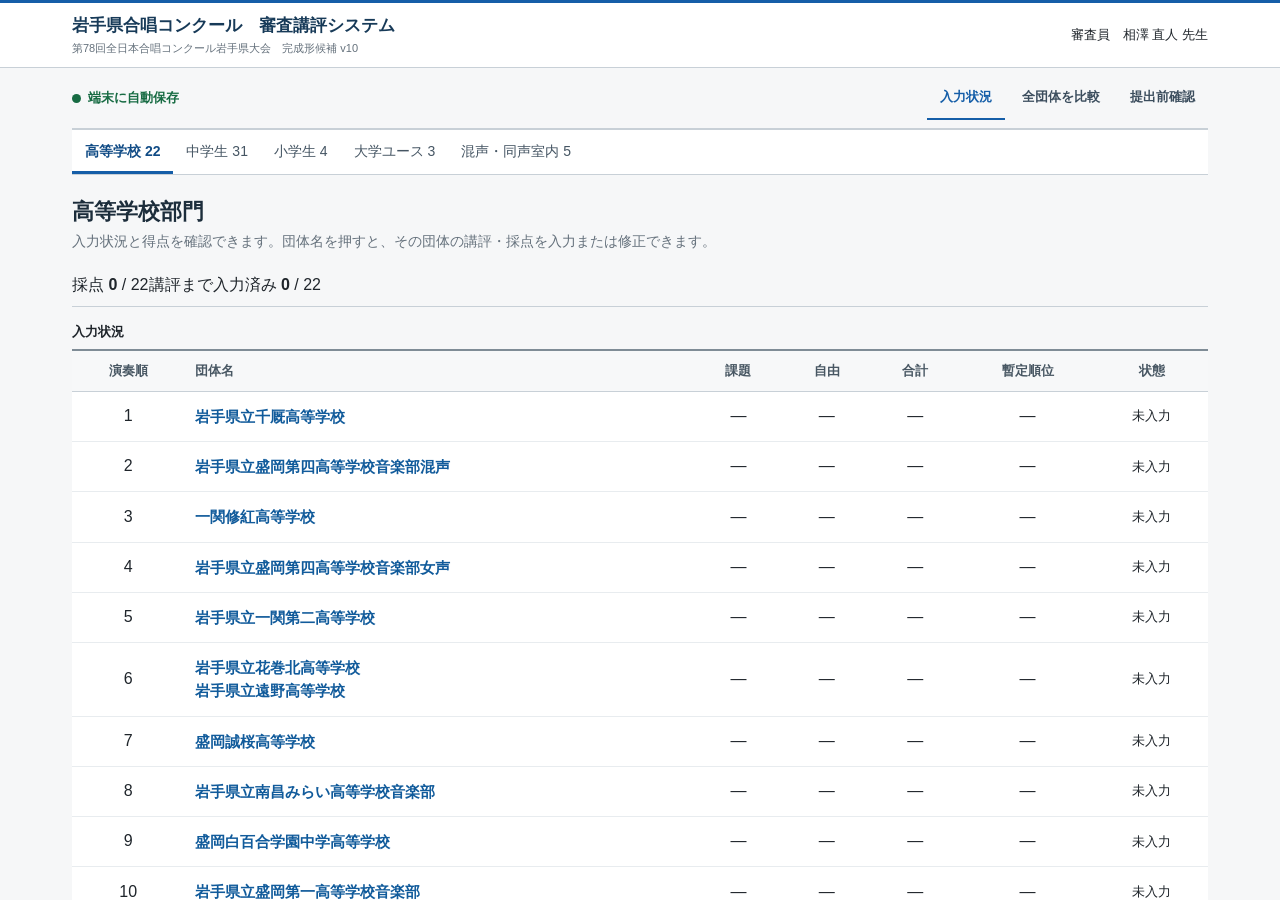
<file: index.html>
<!doctype html>
<html lang="ja">
<head>
<meta charset="utf-8">
<meta name="viewport" content="width=device-width,initial-scale=1">
<title>審査講評システム v10</title>
<style>html,body{margin:0;width:100%;height:100%;overflow:hidden;background:#f6f7f8}iframe{display:block;border:0;width:100%;height:100%}</style>
</head>
<body>
<iframe id="app" src="prototype.html" title="岩手県合唱コンクール 審査講評システム"></iframe>
<script>
const app=document.getElementById('app');
app.addEventListener('load',()=>{
  try{
    const d=app.contentDocument;
    d.title='審査講評システム 完成形候補 v10';
    const link=d.createElement('link');link.rel='stylesheet';link.href='patch-v10.css?v=10';d.head.appendChild(link);
    const script=d.createElement('script');script.src='patch-v10.js?v=10';d.body.appendChild(script);
  }catch(e){console.error(e)}
});
</script>
</body>
</html>
</file>
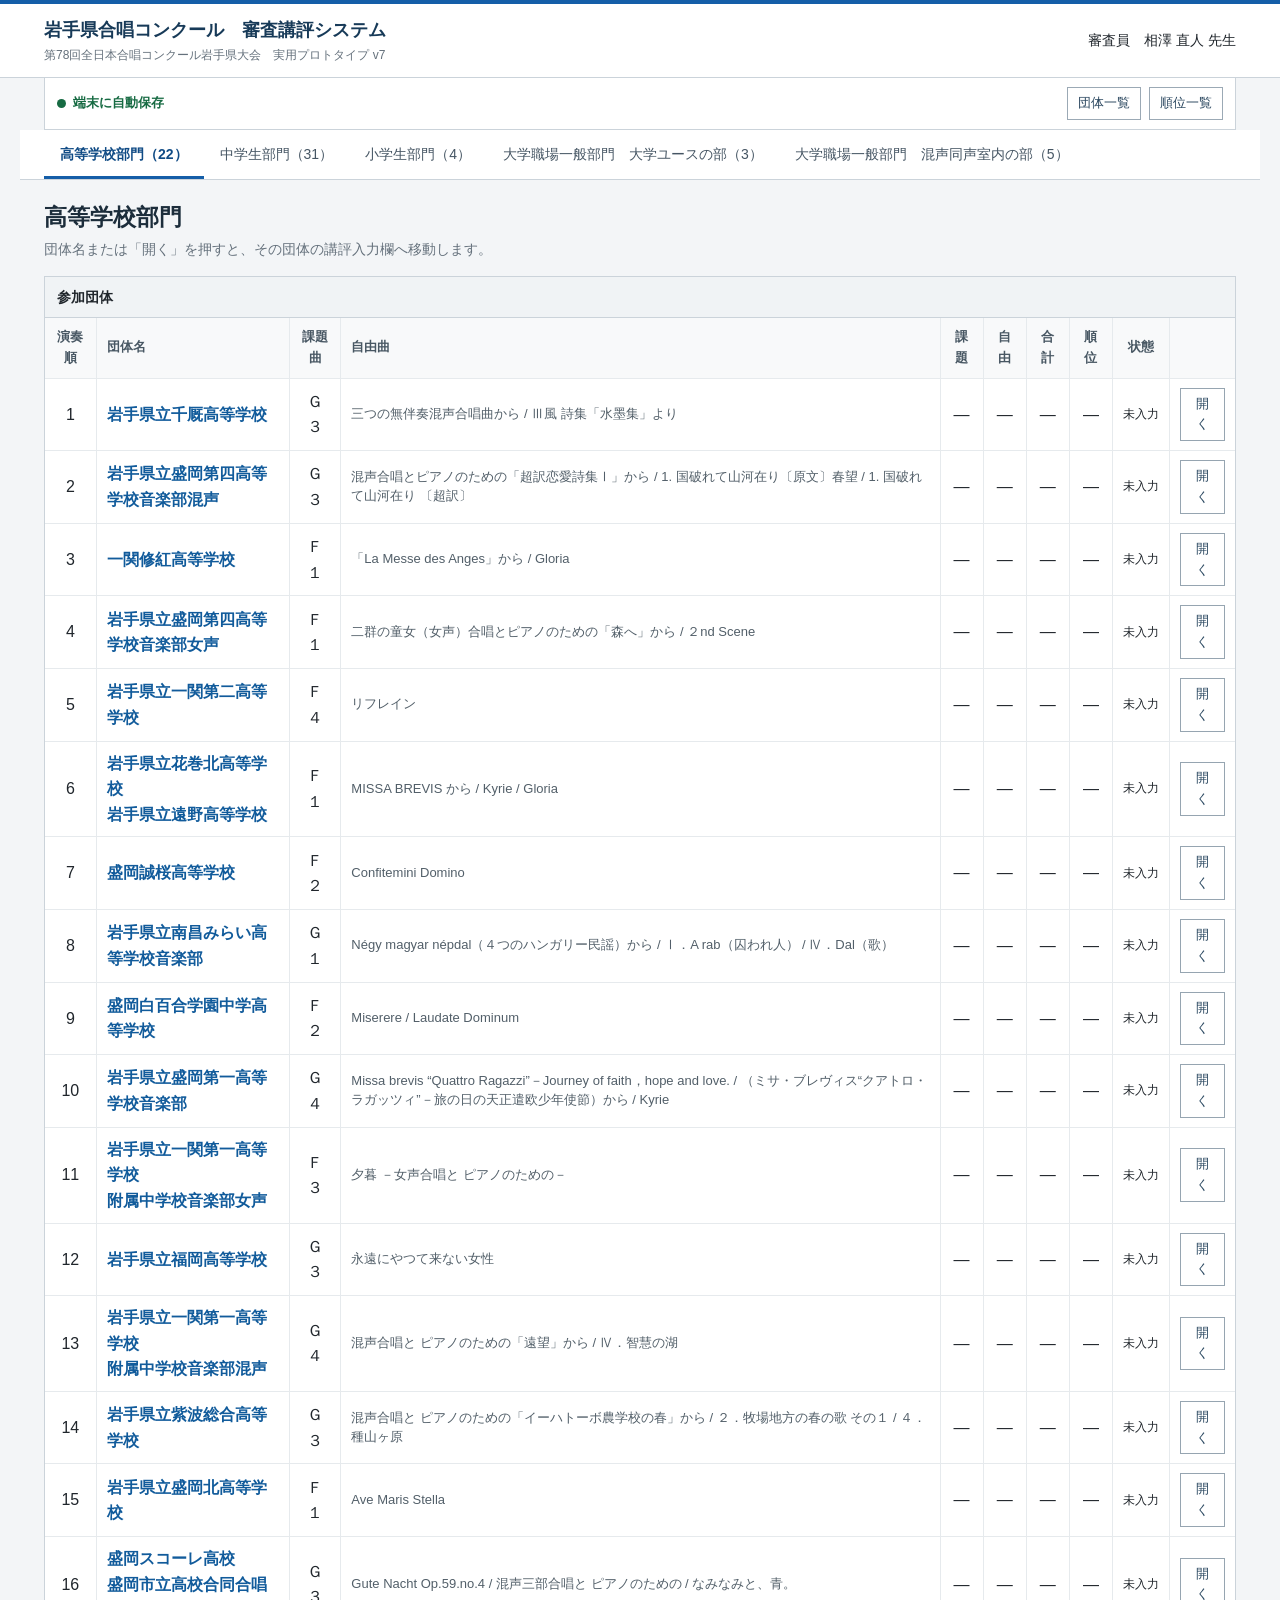
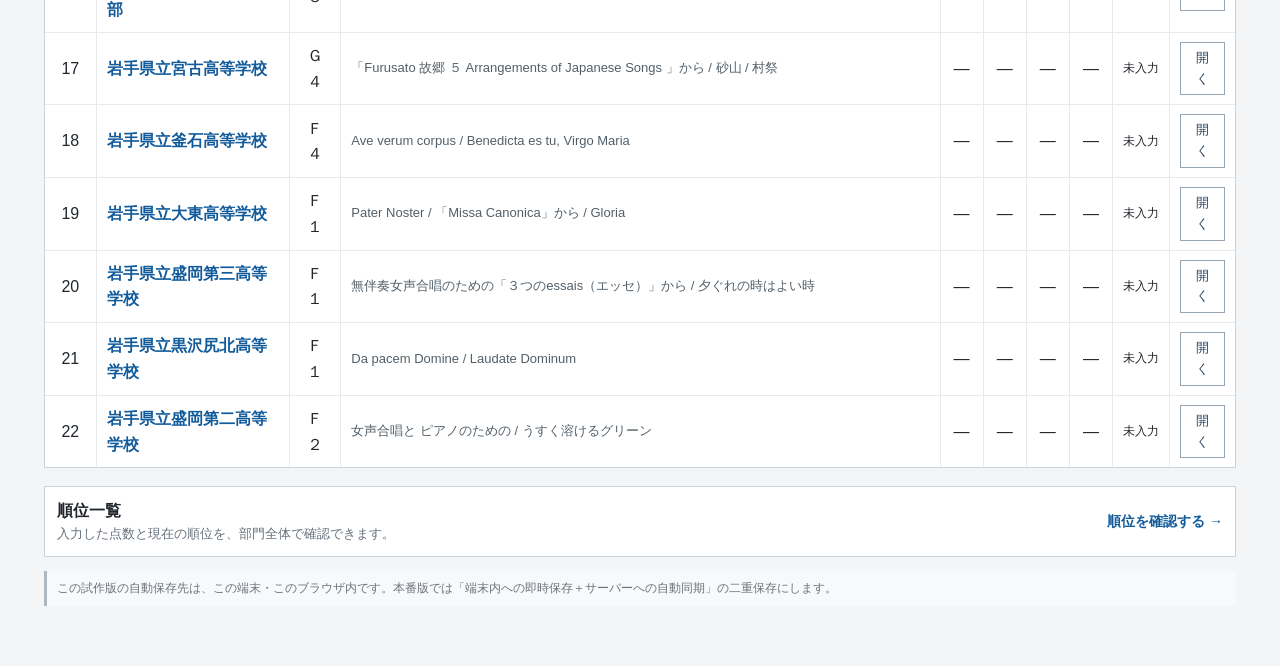
<file: prototype.html>
<!DOCTYPE html>
<html lang="ja"><head><meta charset="utf-8"/><meta content="width=device-width,initial-scale=1" name="viewport"/><title>審査講評システム 実用プロトタイプ v7</title><style>
:root{--blue:#155ea8;--blue-dark:#104b85;--line:#cbd3da;--line-soft:#e6eaed;--bg:#f3f5f7;--text:#20262c;--muted:#65717c;--ok:#176b43;--warn:#9a6500}
*{box-sizing:border-box}html{scroll-behavior:auto}body{margin:0;background:var(--bg);color:var(--text);font-family:-apple-system,BlinkMacSystemFont,"Segoe UI","Yu Gothic UI","Yu Gothic",Meiryo,sans-serif;font-size:16px;line-height:1.6;-webkit-text-size-adjust:100%}
header{background:#fff;border-top:4px solid var(--blue);border-bottom:1px solid var(--line);position:sticky;top:0;z-index:20}.head{max-width:1240px;margin:auto;padding:12px 24px;display:flex;justify-content:space-between;align-items:center;gap:20px}.title{font-size:18px;font-weight:700;color:#173a58}.title small{display:block;font-size:12px;font-weight:400;color:var(--muted);margin-top:1px}.judge{font-size:14px;white-space:nowrap}
main{max-width:1240px;margin:0 auto 60px;padding:0 24px}.systembar{display:flex;align-items:center;justify-content:space-between;gap:16px;background:#fff;border:1px solid var(--line);border-top:0;padding:9px 12px;font-size:13px}.save-state{display:flex;align-items:center;gap:7px;color:var(--ok);font-weight:600}.save-dot{width:9px;height:9px;border-radius:50%;background:var(--ok);display:inline-block}.system-actions{display:flex;gap:8px}.smallbtn{border:1px solid #9ba9b5;background:#fff;color:#27445d;padding:5px 10px;text-decoration:none;font:inherit;font-size:13px;cursor:pointer}.smallbtn:hover{background:#f4f7f9}
.tabs{display:flex;overflow-x:auto;border-bottom:1px solid var(--line);background:#fff;margin:0 -24px 22px;padding:0 24px;scrollbar-width:thin}.tabs a{display:block;padding:13px 16px 11px;text-decoration:none;color:#455563;white-space:nowrap;border-bottom:3px solid transparent;font-size:14px}.tabs a:hover{background:#f7f9fa;color:#173a58}.tabs a.active{color:var(--blue-dark);font-weight:700;border-bottom-color:var(--blue)}
h1{font-size:23px;line-height:1.35;margin:0 0 5px;color:#1c2d3b}.sub{color:var(--muted);font-size:14px;margin-bottom:15px}.division,.entry,.ranking{display:none}.division.active,.entry.active,.ranking.active{display:block}body:not(.js) .division{display:block}body:not(.js) .entry{display:block}body:not(.js) .ranking{display:none}body:not(.js) .tabs{position:static}body:not(.js) .system-actions{display:none}.nojs-note{display:none}body:not(.js) .nojs-note{display:block;background:#fff4d6;border:1px solid #d7b45a;padding:10px 12px;margin:12px 0;font-size:14px;color:#5f4a12}.box{background:#fff;border:1px solid var(--line);margin-bottom:18px}.boxtitle{background:#f0f3f5;border-bottom:1px solid var(--line);padding:9px 12px;font-weight:700;font-size:14px}.tablewrap{overflow:auto}table{border-collapse:collapse;width:100%}.division table{min-width:930px}th,td{padding:9px 10px;border-right:1px solid var(--line-soft);border-bottom:1px solid var(--line-soft);vertical-align:middle}th:last-child,td:last-child{border-right:0}tr:last-child td{border-bottom:0}th{background:#f8f9fa;color:#485763;font-size:13px;text-align:center;font-weight:600}.center{text-align:center}.team{font-weight:650;color:#115b9b;text-decoration:none}.team:hover{text-decoration:underline}.piece{font-size:13px;color:#525f69;line-height:1.45}.open{display:inline-block;border:1px solid #96a5b1;background:#fff;padding:5px 11px;text-decoration:none;color:#28465f;font-size:13px}.open:hover{background:#f3f6f8}.status-cell{font-size:12px;white-space:nowrap}.status-done{color:var(--ok);font-weight:700}.status-partial{color:var(--warn);font-weight:700}.ranknum{font-weight:700;color:#243746}
.entry{max-width:1030px;margin:0 auto}.entry h1{margin-top:2px}.entry .box{margin-top:12px}.info{min-width:0}.info th{width:112px;text-align:left;background:#f4f6f7;white-space:nowrap}.info td{background:#fff}.comment{background:#fff;border:1px solid var(--line);padding:18px 20px;margin-bottom:16px}.comment h2{font-size:16px;border-left:4px solid var(--blue);padding-left:9px;margin:0 0 7px}.comment h2:not(:first-child){margin-top:20px}.comment textarea{width:100%;min-height:190px;border:1px solid #9eabb6;padding:11px 12px;font:inherit;font-size:16px;line-height:1.65;resize:vertical;background:#fff}.comment textarea:focus,.score input:focus{outline:2px solid rgba(21,94,168,.2);border-color:var(--blue)}.scores{display:grid;grid-template-columns:repeat(3,1fr);border:1px solid var(--line);background:#fff;margin-top:0}.score{padding:14px 12px;text-align:center;border-right:1px solid var(--line);font-size:15px}.score:last-child{border-right:0;background:#f2f6f9}.score strong{margin-right:8px}.score input{width:82px;padding:6px 7px;text-align:center;font-size:20px;border:1px solid #9eabb6;background:#fff}.total-value{font-size:23px;font-weight:750;color:#173a58}.entry-save{display:flex;justify-content:flex-end;align-items:center;gap:7px;color:var(--ok);font-size:13px;margin:8px 1px 0}.actions{display:flex;justify-content:space-between;align-items:center;margin-top:14px;gap:12px}.actions>div{display:flex;gap:8px}.btn{display:inline-block;border:1px solid #96a5b1;background:#fff;padding:8px 15px;text-decoration:none;color:#263f54;font-size:14px;cursor:pointer}.btn:hover{background:#f3f6f8}.btn.primary{background:var(--blue);border-color:var(--blue);color:#fff}.btn.primary:hover{background:var(--blue-dark)}
.rankbox{background:#fff;border:1px solid var(--line);padding:11px 12px;margin-top:12px;display:flex;align-items:center;justify-content:space-between;gap:12px}.muted{color:var(--muted);font-size:13px}.rank-link{font-size:14px;color:#115b9b;text-decoration:none;font-weight:600}.ranking{max-width:980px;margin:0 auto}.ranking-head{display:flex;justify-content:space-between;align-items:flex-end;gap:12px;margin-bottom:14px}.ranking-note{font-size:13px;color:var(--muted);margin:5px 0 0}.ranking table{background:#fff;border:1px solid var(--line)}.ranking th,.ranking td{padding:10px 12px}.movebuttons{white-space:nowrap}.movebuttons button{border:1px solid #a2adb6;background:#fff;width:34px;height:30px;margin-left:4px;cursor:pointer;font-size:16px}.movebuttons button:disabled{opacity:.3}.rank-actions{display:flex;justify-content:space-between;gap:12px;margin-top:14px}.score-missing{color:#8b949b}.proto-note{font-size:12px;color:#6b747c;margin:14px 0 0;padding:8px 10px;border-left:3px solid #aeb8c1;background:#f8f9fa}
@media(max-width:820px){body{font-size:15px}.head{padding:10px 15px;align-items:flex-start}.title{font-size:16px}.title small{display:none}.judge{font-size:12px}main{padding:0 14px}.systembar{margin:0 -14px;padding:8px 14px}.system-actions .smallbtn:first-child{display:none}.tabs{margin:0 -14px 18px;padding:0 8px}.tabs a{padding:11px 12px 9px;font-size:13px}h1{font-size:20px}.entry{max-width:none}.comment{padding:14px}.comment textarea{min-height:170px}.scores{grid-template-columns:1fr}.score{border-right:0;border-bottom:1px solid var(--line)}.score:last-child{border-bottom:0}.actions{align-items:stretch}.actions>div{margin-left:auto}.btn{padding:8px 11px}.ranking-head{align-items:flex-start;flex-direction:column}.rank-actions{flex-direction:column}.systembar{font-size:12px}}
</style></head><body><script>document.body.classList.add("js")</script><header><div class="head"><div class="title">岩手県合唱コンクール　審査講評システム<small>第78回全日本合唱コンクール岩手県大会　実用プロトタイプ v7</small></div><div class="judge">審査員　相澤 直人 先生</div></div></header><main><div class="nojs-note">この表示環境では動的機能が無効です。団体データ自体は下に表示しています。自動保存・合計点計算・順位一覧を試す場合は、このHTMLファイルをSafari／Chrome／Edgeで開いてください。</div><div class="systembar"><div class="save-state"><span class="save-dot"></span><span id="global-save-text">端末に自動保存</span></div><div class="system-actions"><button class="smallbtn" id="show-current-list" type="button">団体一覧</button><button class="smallbtn" id="show-ranking" type="button">順位一覧</button></div></div><div class="tabs"><a data-division="hs" href="#hs-list">高等学校部門（22）</a><a data-division="jr" href="#jr-list">中学生部門（31）</a><a data-division="el" href="#el-list">小学生部門（4）</a><a data-division="gen_u" href="#gen_u-list">大学職場一般部門　大学ユースの部（3）</a><a data-division="gen_c" href="#gen_c-list">大学職場一般部門　混声同声室内の部（5）</a></div><section class="division" id="hs-list"><h1>高等学校部門</h1><div class="sub">団体名または「開く」を押すと、その団体の講評入力欄へ移動します。</div><div class="box"><div class="boxtitle">参加団体</div><div class="tablewrap"><table><thead><tr><th>演奏順</th><th style="text-align:left">団体名</th><th>課題曲</th><th style="text-align:left">自由曲</th><th>課題</th><th>自由</th><th>合計</th><th>順位</th><th>状態</th><th></th></tr></thead><tbody><tr data-team-id="hs-team-1"><td class="center">1</td><td><a class="team" href="#hs-team-1">岩手県立千厩高等学校</a></td><td class="center">Ｇ３</td><td class="piece">三つの無伴奏混声合唱曲から / Ⅲ風 詩集「水墨集」より</td><td class="center">―</td><td class="center">―</td><td class="center">―</td><td class="center">―</td><td class="center status-cell" data-status-for="hs-team-1">未入力</td><td class="center"><a class="open" href="#hs-team-1">開く</a></td></tr><tr data-team-id="hs-team-2"><td class="center">2</td><td><a class="team" href="#hs-team-2">岩手県立盛岡第四高等学校音楽部混声</a></td><td class="center">Ｇ３</td><td class="piece">混声合唱とピアノのための「超訳恋愛詩集Ⅰ」から / 1. 国破れて山河在り〔原文〕春望 / 1. 国破れて山河在り 〔超訳〕</td><td class="center">―</td><td class="center">―</td><td class="center">―</td><td class="center">―</td><td class="center status-cell" data-status-for="hs-team-2">未入力</td><td class="center"><a class="open" href="#hs-team-2">開く</a></td></tr><tr data-team-id="hs-team-3"><td class="center">3</td><td><a class="team" href="#hs-team-3">一関修紅高等学校</a></td><td class="center">Ｆ１</td><td class="piece">「La Messe des Anges」から / Gloria</td><td class="center">―</td><td class="center">―</td><td class="center">―</td><td class="center">―</td><td class="center status-cell" data-status-for="hs-team-3">未入力</td><td class="center"><a class="open" href="#hs-team-3">開く</a></td></tr><tr data-team-id="hs-team-4"><td class="center">4</td><td><a class="team" href="#hs-team-4">岩手県立盛岡第四高等学校音楽部女声</a></td><td class="center">Ｆ１</td><td class="piece">二群の童女（女声）合唱とピアノのための「森へ」から / ２nd Scene</td><td class="center">―</td><td class="center">―</td><td class="center">―</td><td class="center">―</td><td class="center status-cell" data-status-for="hs-team-4">未入力</td><td class="center"><a class="open" href="#hs-team-4">開く</a></td></tr><tr data-team-id="hs-team-5"><td class="center">5</td><td><a class="team" href="#hs-team-5">岩手県立一関第二高等学校</a></td><td class="center">Ｆ４</td><td class="piece">リフレイン</td><td class="center">―</td><td class="center">―</td><td class="center">―</td><td class="center">―</td><td class="center status-cell" data-status-for="hs-team-5">未入力</td><td class="center"><a class="open" href="#hs-team-5">開く</a></td></tr><tr data-team-id="hs-team-6"><td class="center">6</td><td><a class="team" href="#hs-team-6">岩手県立花巻北高等学校<br/>岩手県立遠野高等学校</a></td><td class="center">Ｆ１</td><td class="piece">MISSA BREVIS から / Kyrie / Gloria</td><td class="center">―</td><td class="center">―</td><td class="center">―</td><td class="center">―</td><td class="center status-cell" data-status-for="hs-team-6">未入力</td><td class="center"><a class="open" href="#hs-team-6">開く</a></td></tr><tr data-team-id="hs-team-7"><td class="center">7</td><td><a class="team" href="#hs-team-7">盛岡誠桜高等学校</a></td><td class="center">Ｆ２</td><td class="piece">Confitemini Domino</td><td class="center">―</td><td class="center">―</td><td class="center">―</td><td class="center">―</td><td class="center status-cell" data-status-for="hs-team-7">未入力</td><td class="center"><a class="open" href="#hs-team-7">開く</a></td></tr><tr data-team-id="hs-team-8"><td class="center">8</td><td><a class="team" href="#hs-team-8">岩手県立南昌みらい高等学校音楽部</a></td><td class="center">Ｇ１</td><td class="piece">Négy magyar népdal（４つのハンガリー民謡）から / Ⅰ．A rab（囚われ人） / Ⅳ．Dal（歌）</td><td class="center">―</td><td class="center">―</td><td class="center">―</td><td class="center">―</td><td class="center status-cell" data-status-for="hs-team-8">未入力</td><td class="center"><a class="open" href="#hs-team-8">開く</a></td></tr><tr data-team-id="hs-team-9"><td class="center">9</td><td><a class="team" href="#hs-team-9">盛岡白百合学園中学高等学校</a></td><td class="center">Ｆ２</td><td class="piece">Miserere / Laudate Dominum</td><td class="center">―</td><td class="center">―</td><td class="center">―</td><td class="center">―</td><td class="center status-cell" data-status-for="hs-team-9">未入力</td><td class="center"><a class="open" href="#hs-team-9">開く</a></td></tr><tr data-team-id="hs-team-10"><td class="center">10</td><td><a class="team" href="#hs-team-10">岩手県立盛岡第一高等学校音楽部</a></td><td class="center">Ｇ４</td><td class="piece">Missa brevis “Quattro Ragazzi”－Journey of faith，hope and love. / （ミサ・ブレヴィス“クアトロ・ラガッツィ”－旅の日の天正遣欧少年使節）から / Kyrie</td><td class="center">―</td><td class="center">―</td><td class="center">―</td><td class="center">―</td><td class="center status-cell" data-status-for="hs-team-10">未入力</td><td class="center"><a class="open" href="#hs-team-10">開く</a></td></tr><tr data-team-id="hs-team-11"><td class="center">11</td><td><a class="team" href="#hs-team-11">岩手県立一関第一高等学校<br/>附属中学校音楽部女声</a></td><td class="center">Ｆ３</td><td class="piece">夕暮 －女声合唱と ピアノのための－</td><td class="center">―</td><td class="center">―</td><td class="center">―</td><td class="center">―</td><td class="center status-cell" data-status-for="hs-team-11">未入力</td><td class="center"><a class="open" href="#hs-team-11">開く</a></td></tr><tr data-team-id="hs-team-12"><td class="center">12</td><td><a class="team" href="#hs-team-12">岩手県立福岡高等学校</a></td><td class="center">Ｇ３</td><td class="piece">永遠にやつて来ない女性</td><td class="center">―</td><td class="center">―</td><td class="center">―</td><td class="center">―</td><td class="center status-cell" data-status-for="hs-team-12">未入力</td><td class="center"><a class="open" href="#hs-team-12">開く</a></td></tr><tr data-team-id="hs-team-13"><td class="center">13</td><td><a class="team" href="#hs-team-13">岩手県立一関第一高等学校<br/>附属中学校音楽部混声</a></td><td class="center">Ｇ４</td><td class="piece">混声合唱と ピアノのための「遠望」から / Ⅳ．智慧の湖</td><td class="center">―</td><td class="center">―</td><td class="center">―</td><td class="center">―</td><td class="center status-cell" data-status-for="hs-team-13">未入力</td><td class="center"><a class="open" href="#hs-team-13">開く</a></td></tr><tr data-team-id="hs-team-14"><td class="center">14</td><td><a class="team" href="#hs-team-14">岩手県立紫波総合高等学校</a></td><td class="center">Ｇ３</td><td class="piece">混声合唱と ピアノのための「イーハトーボ農学校の春」から / ２．牧場地方の春の歌 その１ / ４．種山ヶ原</td><td class="center">―</td><td class="center">―</td><td class="center">―</td><td class="center">―</td><td class="center status-cell" data-status-for="hs-team-14">未入力</td><td class="center"><a class="open" href="#hs-team-14">開く</a></td></tr><tr data-team-id="hs-team-15"><td class="center">15</td><td><a class="team" href="#hs-team-15">岩手県立盛岡北高等学校</a></td><td class="center">Ｆ１</td><td class="piece">Ave Maris Stella</td><td class="center">―</td><td class="center">―</td><td class="center">―</td><td class="center">―</td><td class="center status-cell" data-status-for="hs-team-15">未入力</td><td class="center"><a class="open" href="#hs-team-15">開く</a></td></tr><tr data-team-id="hs-team-16"><td class="center">16</td><td><a class="team" href="#hs-team-16">盛岡スコーレ高校<br/>盛岡市立高校合同合唱部</a></td><td class="center">Ｇ３</td><td class="piece">Gute Nacht Op.59.no.4 / 混声三部合唱と ピアノのための / なみなみと、青。</td><td class="center">―</td><td class="center">―</td><td class="center">―</td><td class="center">―</td><td class="center status-cell" data-status-for="hs-team-16">未入力</td><td class="center"><a class="open" href="#hs-team-16">開く</a></td></tr><tr data-team-id="hs-team-17"><td class="center">17</td><td><a class="team" href="#hs-team-17">岩手県立宮古高等学校</a></td><td class="center">Ｇ４</td><td class="piece">「Furusato 故郷 ５ Arrangements of Japanese Songs 」から / 砂山 / 村祭</td><td class="center">―</td><td class="center">―</td><td class="center">―</td><td class="center">―</td><td class="center status-cell" data-status-for="hs-team-17">未入力</td><td class="center"><a class="open" href="#hs-team-17">開く</a></td></tr><tr data-team-id="hs-team-18"><td class="center">18</td><td><a class="team" href="#hs-team-18">岩手県立釜石高等学校</a></td><td class="center">Ｆ４</td><td class="piece">Ave verum corpus / Benedicta es tu, Virgo Maria</td><td class="center">―</td><td class="center">―</td><td class="center">―</td><td class="center">―</td><td class="center status-cell" data-status-for="hs-team-18">未入力</td><td class="center"><a class="open" href="#hs-team-18">開く</a></td></tr><tr data-team-id="hs-team-19"><td class="center">19</td><td><a class="team" href="#hs-team-19">岩手県立大東高等学校</a></td><td class="center">Ｆ１</td><td class="piece">Pater Noster / 「Missa Canonica」から / Gloria</td><td class="center">―</td><td class="center">―</td><td class="center">―</td><td class="center">―</td><td class="center status-cell" data-status-for="hs-team-19">未入力</td><td class="center"><a class="open" href="#hs-team-19">開く</a></td></tr><tr data-team-id="hs-team-20"><td class="center">20</td><td><a class="team" href="#hs-team-20">岩手県立盛岡第三高等学校</a></td><td class="center">Ｆ１</td><td class="piece">無伴奏女声合唱のための「３つのessais（エッセ）」から / 夕ぐれの時はよい時</td><td class="center">―</td><td class="center">―</td><td class="center">―</td><td class="center">―</td><td class="center status-cell" data-status-for="hs-team-20">未入力</td><td class="center"><a class="open" href="#hs-team-20">開く</a></td></tr><tr data-team-id="hs-team-21"><td class="center">21</td><td><a class="team" href="#hs-team-21">岩手県立黒沢尻北高等学校</a></td><td class="center">Ｆ１</td><td class="piece">Da pacem Domine / Laudate Dominum</td><td class="center">―</td><td class="center">―</td><td class="center">―</td><td class="center">―</td><td class="center status-cell" data-status-for="hs-team-21">未入力</td><td class="center"><a class="open" href="#hs-team-21">開く</a></td></tr><tr data-team-id="hs-team-22"><td class="center">22</td><td><a class="team" href="#hs-team-22">岩手県立盛岡第二高等学校</a></td><td class="center">Ｆ２</td><td class="piece">女声合唱と ピアノのための / うすく溶けるグリーン</td><td class="center">―</td><td class="center">―</td><td class="center">―</td><td class="center">―</td><td class="center status-cell" data-status-for="hs-team-22">未入力</td><td class="center"><a class="open" href="#hs-team-22">開く</a></td></tr></tbody></table></div></div><div class="rankbox"><div><strong>順位一覧</strong><div class="muted">入力した点数と現在の順位を、部門全体で確認できます。</div></div><a class="rank-link" data-rank-division="hs" href="#ranking">順位を確認する →</a></div></section><section class="entry" data-division="hs" id="hs-team-1"><h1>講評入力</h1><div class="sub">演奏順 1　岩手県立千厩高等学校</div><div class="box"><div class="boxtitle">演奏情報</div><table class="info"><tbody><tr><th>演奏順</th><td>1</td><th>団体名</th><td>岩手県立千厩高等学校</td></tr><tr><th>指揮・伴奏</th><td colspan="3">指 揮：千葉 洋一</td></tr><tr><th>課題曲</th><td>Ｇ３</td><th>自由曲</th><td>三つの無伴奏混声合唱曲から<br/>Ⅲ風 詩集「水墨集」より</td></tr></tbody></table></div><div class="comment"><h2>課題曲　講評</h2><textarea data-save-key="hs-team-1:comment:0" placeholder="ここに課題曲の講評を入力"></textarea><h2>自由曲　講評</h2><textarea data-save-key="hs-team-1:comment:1" placeholder="ここに自由曲の講評を入力"></textarea></div><div class="scores"><div class="score"><strong>課題曲</strong>　<input data-save-key="hs-team-1:score:0" inputmode="numeric" max="50" min="0" step="1" type="number"/> / 50</div><div class="score"><strong>自由曲</strong>　<input data-save-key="hs-team-1:score:1" inputmode="numeric" max="50" min="0" step="1" type="number"/> / 50</div><div class="score"><strong>合計</strong>　<span class="total-value" data-total-for="hs-team-1">―</span> / 100</div></div><div class="entry-save" data-save-indicator="hs-team-1"><span class="save-dot"></span><span>端末に自動保存</span></div><div class="actions"><a class="btn" href="#hs-list">一覧へ戻る</a><div><a class="btn" href="#hs-list">前の団体</a> <a class="btn primary" href="#hs-team-2">次の団体</a></div></div></section><section class="entry" data-division="hs" id="hs-team-2"><h1>講評入力</h1><div class="sub">演奏順 2　岩手県立盛岡第四高等学校音楽部混声</div><div class="box"><div class="boxtitle">演奏情報</div><table class="info"><tbody><tr><th>演奏順</th><td>2</td><th>団体名</th><td>岩手県立盛岡第四高等学校音楽部混声</td></tr><tr><th>指揮・伴奏</th><td colspan="3">指 揮：佐藤ふみ子<br/>ピアノ：中村 安里</td></tr><tr><th>課題曲</th><td>Ｇ３</td><th>自由曲</th><td>混声合唱とピアノのための「超訳恋愛詩集Ⅰ」から<br/>1. 国破れて山河在り〔原文〕春望<br/>1. 国破れて山河在り 〔超訳〕</td></tr></tbody></table></div><div class="comment"><h2>課題曲　講評</h2><textarea data-save-key="hs-team-2:comment:0" placeholder="ここに課題曲の講評を入力"></textarea><h2>自由曲　講評</h2><textarea data-save-key="hs-team-2:comment:1" placeholder="ここに自由曲の講評を入力"></textarea></div><div class="scores"><div class="score"><strong>課題曲</strong>　<input data-save-key="hs-team-2:score:0" inputmode="numeric" max="50" min="0" step="1" type="number"/> / 50</div><div class="score"><strong>自由曲</strong>　<input data-save-key="hs-team-2:score:1" inputmode="numeric" max="50" min="0" step="1" type="number"/> / 50</div><div class="score"><strong>合計</strong>　<span class="total-value" data-total-for="hs-team-2">―</span> / 100</div></div><div class="entry-save" data-save-indicator="hs-team-2"><span class="save-dot"></span><span>端末に自動保存</span></div><div class="actions"><a class="btn" href="#hs-list">一覧へ戻る</a><div><a class="btn" href="#hs-team-1">前の団体</a> <a class="btn primary" href="#hs-team-3">次の団体</a></div></div></section><section class="entry" data-division="hs" id="hs-team-3"><h1>講評入力</h1><div class="sub">演奏順 3　一関修紅高等学校</div><div class="box"><div class="boxtitle">演奏情報</div><table class="info"><tbody><tr><th>演奏順</th><td>3</td><th>団体名</th><td>一関修紅高等学校</td></tr><tr><th>指揮・伴奏</th><td colspan="3">指 揮：菅原 惠</td></tr><tr><th>課題曲</th><td>Ｆ１</td><th>自由曲</th><td>「La Messe des Anges」から<br/>Gloria</td></tr></tbody></table></div><div class="comment"><h2>課題曲　講評</h2><textarea data-save-key="hs-team-3:comment:0" placeholder="ここに課題曲の講評を入力"></textarea><h2>自由曲　講評</h2><textarea data-save-key="hs-team-3:comment:1" placeholder="ここに自由曲の講評を入力"></textarea></div><div class="scores"><div class="score"><strong>課題曲</strong>　<input data-save-key="hs-team-3:score:0" inputmode="numeric" max="50" min="0" step="1" type="number"/> / 50</div><div class="score"><strong>自由曲</strong>　<input data-save-key="hs-team-3:score:1" inputmode="numeric" max="50" min="0" step="1" type="number"/> / 50</div><div class="score"><strong>合計</strong>　<span class="total-value" data-total-for="hs-team-3">―</span> / 100</div></div><div class="entry-save" data-save-indicator="hs-team-3"><span class="save-dot"></span><span>端末に自動保存</span></div><div class="actions"><a class="btn" href="#hs-list">一覧へ戻る</a><div><a class="btn" href="#hs-team-2">前の団体</a> <a class="btn primary" href="#hs-team-4">次の団体</a></div></div></section><section class="entry" data-division="hs" id="hs-team-4"><h1>講評入力</h1><div class="sub">演奏順 4　岩手県立盛岡第四高等学校音楽部女声</div><div class="box"><div class="boxtitle">演奏情報</div><table class="info"><tbody><tr><th>演奏順</th><td>4</td><th>団体名</th><td>岩手県立盛岡第四高等学校音楽部女声</td></tr><tr><th>指揮・伴奏</th><td colspan="3">指 揮：佐藤ふみ子<br/>ピアノ：中村 安里</td></tr><tr><th>課題曲</th><td>Ｆ１</td><th>自由曲</th><td>二群の童女（女声）合唱とピアノのための「森へ」から<br/>２nd Scene</td></tr></tbody></table></div><div class="comment"><h2>課題曲　講評</h2><textarea data-save-key="hs-team-4:comment:0" placeholder="ここに課題曲の講評を入力"></textarea><h2>自由曲　講評</h2><textarea data-save-key="hs-team-4:comment:1" placeholder="ここに自由曲の講評を入力"></textarea></div><div class="scores"><div class="score"><strong>課題曲</strong>　<input data-save-key="hs-team-4:score:0" inputmode="numeric" max="50" min="0" step="1" type="number"/> / 50</div><div class="score"><strong>自由曲</strong>　<input data-save-key="hs-team-4:score:1" inputmode="numeric" max="50" min="0" step="1" type="number"/> / 50</div><div class="score"><strong>合計</strong>　<span class="total-value" data-total-for="hs-team-4">―</span> / 100</div></div><div class="entry-save" data-save-indicator="hs-team-4"><span class="save-dot"></span><span>端末に自動保存</span></div><div class="actions"><a class="btn" href="#hs-list">一覧へ戻る</a><div><a class="btn" href="#hs-team-3">前の団体</a> <a class="btn primary" href="#hs-team-5">次の団体</a></div></div></section><section class="entry" data-division="hs" id="hs-team-5"><h1>講評入力</h1><div class="sub">演奏順 5　岩手県立一関第二高等学校</div><div class="box"><div class="boxtitle">演奏情報</div><table class="info"><tbody><tr><th>演奏順</th><td>5</td><th>団体名</th><td>岩手県立一関第二高等学校</td></tr><tr><th>指揮・伴奏</th><td colspan="3">指 揮：古玉 聡美</td></tr><tr><th>課題曲</th><td>Ｆ４</td><th>自由曲</th><td>リフレイン</td></tr></tbody></table></div><div class="comment"><h2>課題曲　講評</h2><textarea data-save-key="hs-team-5:comment:0" placeholder="ここに課題曲の講評を入力"></textarea><h2>自由曲　講評</h2><textarea data-save-key="hs-team-5:comment:1" placeholder="ここに自由曲の講評を入力"></textarea></div><div class="scores"><div class="score"><strong>課題曲</strong>　<input data-save-key="hs-team-5:score:0" inputmode="numeric" max="50" min="0" step="1" type="number"/> / 50</div><div class="score"><strong>自由曲</strong>　<input data-save-key="hs-team-5:score:1" inputmode="numeric" max="50" min="0" step="1" type="number"/> / 50</div><div class="score"><strong>合計</strong>　<span class="total-value" data-total-for="hs-team-5">―</span> / 100</div></div><div class="entry-save" data-save-indicator="hs-team-5"><span class="save-dot"></span><span>端末に自動保存</span></div><div class="actions"><a class="btn" href="#hs-list">一覧へ戻る</a><div><a class="btn" href="#hs-team-4">前の団体</a> <a class="btn primary" href="#hs-team-6">次の団体</a></div></div></section><section class="entry" data-division="hs" id="hs-team-6"><h1>講評入力</h1><div class="sub">演奏順 6　岩手県立花巻北高等学校<br/>岩手県立遠野高等学校</div><div class="box"><div class="boxtitle">演奏情報</div><table class="info"><tbody><tr><th>演奏順</th><td>6</td><th>団体名</th><td>岩手県立花巻北高等学校<br/>岩手県立遠野高等学校</td></tr><tr><th>指揮・伴奏</th><td colspan="3">指 揮：松岡久美子</td></tr><tr><th>課題曲</th><td>Ｆ１</td><th>自由曲</th><td>MISSA BREVIS から<br/>Kyrie<br/>Gloria</td></tr></tbody></table></div><div class="comment"><h2>課題曲　講評</h2><textarea data-save-key="hs-team-6:comment:0" placeholder="ここに課題曲の講評を入力"></textarea><h2>自由曲　講評</h2><textarea data-save-key="hs-team-6:comment:1" placeholder="ここに自由曲の講評を入力"></textarea></div><div class="scores"><div class="score"><strong>課題曲</strong>　<input data-save-key="hs-team-6:score:0" inputmode="numeric" max="50" min="0" step="1" type="number"/> / 50</div><div class="score"><strong>自由曲</strong>　<input data-save-key="hs-team-6:score:1" inputmode="numeric" max="50" min="0" step="1" type="number"/> / 50</div><div class="score"><strong>合計</strong>　<span class="total-value" data-total-for="hs-team-6">―</span> / 100</div></div><div class="entry-save" data-save-indicator="hs-team-6"><span class="save-dot"></span><span>端末に自動保存</span></div><div class="actions"><a class="btn" href="#hs-list">一覧へ戻る</a><div><a class="btn" href="#hs-team-5">前の団体</a> <a class="btn primary" href="#hs-team-7">次の団体</a></div></div></section><section class="entry" data-division="hs" id="hs-team-7"><h1>講評入力</h1><div class="sub">演奏順 7　盛岡誠桜高等学校</div><div class="box"><div class="boxtitle">演奏情報</div><table class="info"><tbody><tr><th>演奏順</th><td>7</td><th>団体名</th><td>盛岡誠桜高等学校</td></tr><tr><th>指揮・伴奏</th><td colspan="3">指 揮：熊谷慎太郎<br/>ピアノ：佐々木 温</td></tr><tr><th>課題曲</th><td>Ｆ２</td><th>自由曲</th><td>Confitemini Domino</td></tr></tbody></table></div><div class="comment"><h2>課題曲　講評</h2><textarea data-save-key="hs-team-7:comment:0" placeholder="ここに課題曲の講評を入力"></textarea><h2>自由曲　講評</h2><textarea data-save-key="hs-team-7:comment:1" placeholder="ここに自由曲の講評を入力"></textarea></div><div class="scores"><div class="score"><strong>課題曲</strong>　<input data-save-key="hs-team-7:score:0" inputmode="numeric" max="50" min="0" step="1" type="number"/> / 50</div><div class="score"><strong>自由曲</strong>　<input data-save-key="hs-team-7:score:1" inputmode="numeric" max="50" min="0" step="1" type="number"/> / 50</div><div class="score"><strong>合計</strong>　<span class="total-value" data-total-for="hs-team-7">―</span> / 100</div></div><div class="entry-save" data-save-indicator="hs-team-7"><span class="save-dot"></span><span>端末に自動保存</span></div><div class="actions"><a class="btn" href="#hs-list">一覧へ戻る</a><div><a class="btn" href="#hs-team-6">前の団体</a> <a class="btn primary" href="#hs-team-8">次の団体</a></div></div></section><section class="entry" data-division="hs" id="hs-team-8"><h1>講評入力</h1><div class="sub">演奏順 8　岩手県立南昌みらい高等学校音楽部</div><div class="box"><div class="boxtitle">演奏情報</div><table class="info"><tbody><tr><th>演奏順</th><td>8</td><th>団体名</th><td>岩手県立南昌みらい高等学校音楽部</td></tr><tr><th>指揮・伴奏</th><td colspan="3">指 揮：佐藤 由梨</td></tr><tr><th>課題曲</th><td>Ｇ１</td><th>自由曲</th><td>Négy magyar népdal（４つのハンガリー民謡）から<br/>Ⅰ．A rab（囚われ人）<br/>Ⅳ．Dal（歌）</td></tr></tbody></table></div><div class="comment"><h2>課題曲　講評</h2><textarea data-save-key="hs-team-8:comment:0" placeholder="ここに課題曲の講評を入力"></textarea><h2>自由曲　講評</h2><textarea data-save-key="hs-team-8:comment:1" placeholder="ここに自由曲の講評を入力"></textarea></div><div class="scores"><div class="score"><strong>課題曲</strong>　<input data-save-key="hs-team-8:score:0" inputmode="numeric" max="50" min="0" step="1" type="number"/> / 50</div><div class="score"><strong>自由曲</strong>　<input data-save-key="hs-team-8:score:1" inputmode="numeric" max="50" min="0" step="1" type="number"/> / 50</div><div class="score"><strong>合計</strong>　<span class="total-value" data-total-for="hs-team-8">―</span> / 100</div></div><div class="entry-save" data-save-indicator="hs-team-8"><span class="save-dot"></span><span>端末に自動保存</span></div><div class="actions"><a class="btn" href="#hs-list">一覧へ戻る</a><div><a class="btn" href="#hs-team-7">前の団体</a> <a class="btn primary" href="#hs-team-9">次の団体</a></div></div></section><section class="entry" data-division="hs" id="hs-team-9"><h1>講評入力</h1><div class="sub">演奏順 9　盛岡白百合学園中学高等学校</div><div class="box"><div class="boxtitle">演奏情報</div><table class="info"><tbody><tr><th>演奏順</th><td>9</td><th>団体名</th><td>盛岡白百合学園中学高等学校</td></tr><tr><th>指揮・伴奏</th><td colspan="3">指 揮：小原 一穂</td></tr><tr><th>課題曲</th><td>Ｆ２</td><th>自由曲</th><td>Miserere<br/>Laudate Dominum</td></tr></tbody></table></div><div class="comment"><h2>課題曲　講評</h2><textarea data-save-key="hs-team-9:comment:0" placeholder="ここに課題曲の講評を入力"></textarea><h2>自由曲　講評</h2><textarea data-save-key="hs-team-9:comment:1" placeholder="ここに自由曲の講評を入力"></textarea></div><div class="scores"><div class="score"><strong>課題曲</strong>　<input data-save-key="hs-team-9:score:0" inputmode="numeric" max="50" min="0" step="1" type="number"/> / 50</div><div class="score"><strong>自由曲</strong>　<input data-save-key="hs-team-9:score:1" inputmode="numeric" max="50" min="0" step="1" type="number"/> / 50</div><div class="score"><strong>合計</strong>　<span class="total-value" data-total-for="hs-team-9">―</span> / 100</div></div><div class="entry-save" data-save-indicator="hs-team-9"><span class="save-dot"></span><span>端末に自動保存</span></div><div class="actions"><a class="btn" href="#hs-list">一覧へ戻る</a><div><a class="btn" href="#hs-team-8">前の団体</a> <a class="btn primary" href="#hs-team-10">次の団体</a></div></div></section><section class="entry" data-division="hs" id="hs-team-10"><h1>講評入力</h1><div class="sub">演奏順 10　岩手県立盛岡第一高等学校音楽部</div><div class="box"><div class="boxtitle">演奏情報</div><table class="info"><tbody><tr><th>演奏順</th><td>10</td><th>団体名</th><td>岩手県立盛岡第一高等学校音楽部</td></tr><tr><th>指揮・伴奏</th><td colspan="3">指 揮：千葉 英二<br/>ピアノ：川村 友美</td></tr><tr><th>課題曲</th><td>Ｇ４</td><th>自由曲</th><td>Missa brevis “Quattro Ragazzi”－Journey of faith，hope and love.<br/>（ミサ・ブレヴィス“クアトロ・ラガッツィ”－旅の日の天正遣欧少年使節）から<br/>Kyrie</td></tr></tbody></table></div><div class="comment"><h2>課題曲　講評</h2><textarea data-save-key="hs-team-10:comment:0" placeholder="ここに課題曲の講評を入力"></textarea><h2>自由曲　講評</h2><textarea data-save-key="hs-team-10:comment:1" placeholder="ここに自由曲の講評を入力"></textarea></div><div class="scores"><div class="score"><strong>課題曲</strong>　<input data-save-key="hs-team-10:score:0" inputmode="numeric" max="50" min="0" step="1" type="number"/> / 50</div><div class="score"><strong>自由曲</strong>　<input data-save-key="hs-team-10:score:1" inputmode="numeric" max="50" min="0" step="1" type="number"/> / 50</div><div class="score"><strong>合計</strong>　<span class="total-value" data-total-for="hs-team-10">―</span> / 100</div></div><div class="entry-save" data-save-indicator="hs-team-10"><span class="save-dot"></span><span>端末に自動保存</span></div><div class="actions"><a class="btn" href="#hs-list">一覧へ戻る</a><div><a class="btn" href="#hs-team-9">前の団体</a> <a class="btn primary" href="#hs-team-11">次の団体</a></div></div></section><section class="entry" data-division="hs" id="hs-team-11"><h1>講評入力</h1><div class="sub">演奏順 11　岩手県立一関第一高等学校<br/>附属中学校音楽部女声</div><div class="box"><div class="boxtitle">演奏情報</div><table class="info"><tbody><tr><th>演奏順</th><td>11</td><th>団体名</th><td>岩手県立一関第一高等学校<br/>附属中学校音楽部女声</td></tr><tr><th>指揮・伴奏</th><td colspan="3">指 揮：及川 尚樹<br/>ピアノ：黒川 祥子</td></tr><tr><th>課題曲</th><td>Ｆ３</td><th>自由曲</th><td>夕暮 －女声合唱と ピアノのための－</td></tr></tbody></table></div><div class="comment"><h2>課題曲　講評</h2><textarea data-save-key="hs-team-11:comment:0" placeholder="ここに課題曲の講評を入力"></textarea><h2>自由曲　講評</h2><textarea data-save-key="hs-team-11:comment:1" placeholder="ここに自由曲の講評を入力"></textarea></div><div class="scores"><div class="score"><strong>課題曲</strong>　<input data-save-key="hs-team-11:score:0" inputmode="numeric" max="50" min="0" step="1" type="number"/> / 50</div><div class="score"><strong>自由曲</strong>　<input data-save-key="hs-team-11:score:1" inputmode="numeric" max="50" min="0" step="1" type="number"/> / 50</div><div class="score"><strong>合計</strong>　<span class="total-value" data-total-for="hs-team-11">―</span> / 100</div></div><div class="entry-save" data-save-indicator="hs-team-11"><span class="save-dot"></span><span>端末に自動保存</span></div><div class="actions"><a class="btn" href="#hs-list">一覧へ戻る</a><div><a class="btn" href="#hs-team-10">前の団体</a> <a class="btn primary" href="#hs-team-12">次の団体</a></div></div></section><section class="entry" data-division="hs" id="hs-team-12"><h1>講評入力</h1><div class="sub">演奏順 12　岩手県立福岡高等学校</div><div class="box"><div class="boxtitle">演奏情報</div><table class="info"><tbody><tr><th>演奏順</th><td>12</td><th>団体名</th><td>岩手県立福岡高等学校</td></tr><tr><th>指揮・伴奏</th><td colspan="3">指 揮：菊池 昌子</td></tr><tr><th>課題曲</th><td>Ｇ３</td><th>自由曲</th><td>永遠にやつて来ない女性</td></tr></tbody></table></div><div class="comment"><h2>課題曲　講評</h2><textarea data-save-key="hs-team-12:comment:0" placeholder="ここに課題曲の講評を入力"></textarea><h2>自由曲　講評</h2><textarea data-save-key="hs-team-12:comment:1" placeholder="ここに自由曲の講評を入力"></textarea></div><div class="scores"><div class="score"><strong>課題曲</strong>　<input data-save-key="hs-team-12:score:0" inputmode="numeric" max="50" min="0" step="1" type="number"/> / 50</div><div class="score"><strong>自由曲</strong>　<input data-save-key="hs-team-12:score:1" inputmode="numeric" max="50" min="0" step="1" type="number"/> / 50</div><div class="score"><strong>合計</strong>　<span class="total-value" data-total-for="hs-team-12">―</span> / 100</div></div><div class="entry-save" data-save-indicator="hs-team-12"><span class="save-dot"></span><span>端末に自動保存</span></div><div class="actions"><a class="btn" href="#hs-list">一覧へ戻る</a><div><a class="btn" href="#hs-team-11">前の団体</a> <a class="btn primary" href="#hs-team-13">次の団体</a></div></div></section><section class="entry" data-division="hs" id="hs-team-13"><h1>講評入力</h1><div class="sub">演奏順 13　岩手県立一関第一高等学校<br/>附属中学校音楽部混声</div><div class="box"><div class="boxtitle">演奏情報</div><table class="info"><tbody><tr><th>演奏順</th><td>13</td><th>団体名</th><td>岩手県立一関第一高等学校<br/>附属中学校音楽部混声</td></tr><tr><th>指揮・伴奏</th><td colspan="3">指 揮：及川 尚樹<br/>ピアノ：黒川 祥子</td></tr><tr><th>課題曲</th><td>Ｇ４</td><th>自由曲</th><td>混声合唱と ピアノのための「遠望」から<br/>Ⅳ．智慧の湖</td></tr></tbody></table></div><div class="comment"><h2>課題曲　講評</h2><textarea data-save-key="hs-team-13:comment:0" placeholder="ここに課題曲の講評を入力"></textarea><h2>自由曲　講評</h2><textarea data-save-key="hs-team-13:comment:1" placeholder="ここに自由曲の講評を入力"></textarea></div><div class="scores"><div class="score"><strong>課題曲</strong>　<input data-save-key="hs-team-13:score:0" inputmode="numeric" max="50" min="0" step="1" type="number"/> / 50</div><div class="score"><strong>自由曲</strong>　<input data-save-key="hs-team-13:score:1" inputmode="numeric" max="50" min="0" step="1" type="number"/> / 50</div><div class="score"><strong>合計</strong>　<span class="total-value" data-total-for="hs-team-13">―</span> / 100</div></div><div class="entry-save" data-save-indicator="hs-team-13"><span class="save-dot"></span><span>端末に自動保存</span></div><div class="actions"><a class="btn" href="#hs-list">一覧へ戻る</a><div><a class="btn" href="#hs-team-12">前の団体</a> <a class="btn primary" href="#hs-team-14">次の団体</a></div></div></section><section class="entry" data-division="hs" id="hs-team-14"><h1>講評入力</h1><div class="sub">演奏順 14　岩手県立紫波総合高等学校</div><div class="box"><div class="boxtitle">演奏情報</div><table class="info"><tbody><tr><th>演奏順</th><td>14</td><th>団体名</th><td>岩手県立紫波総合高等学校</td></tr><tr><th>指揮・伴奏</th><td colspan="3">指 揮：三上 華子<br/>ピアノ：鎌田恵梨子</td></tr><tr><th>課題曲</th><td>Ｇ３</td><th>自由曲</th><td>混声合唱と ピアノのための「イーハトーボ農学校の春」から<br/>２．牧場地方の春の歌 その１<br/>４．種山ヶ原</td></tr></tbody></table></div><div class="comment"><h2>課題曲　講評</h2><textarea data-save-key="hs-team-14:comment:0" placeholder="ここに課題曲の講評を入力"></textarea><h2>自由曲　講評</h2><textarea data-save-key="hs-team-14:comment:1" placeholder="ここに自由曲の講評を入力"></textarea></div><div class="scores"><div class="score"><strong>課題曲</strong>　<input data-save-key="hs-team-14:score:0" inputmode="numeric" max="50" min="0" step="1" type="number"/> / 50</div><div class="score"><strong>自由曲</strong>　<input data-save-key="hs-team-14:score:1" inputmode="numeric" max="50" min="0" step="1" type="number"/> / 50</div><div class="score"><strong>合計</strong>　<span class="total-value" data-total-for="hs-team-14">―</span> / 100</div></div><div class="entry-save" data-save-indicator="hs-team-14"><span class="save-dot"></span><span>端末に自動保存</span></div><div class="actions"><a class="btn" href="#hs-list">一覧へ戻る</a><div><a class="btn" href="#hs-team-13">前の団体</a> <a class="btn primary" href="#hs-team-15">次の団体</a></div></div></section><section class="entry" data-division="hs" id="hs-team-15"><h1>講評入力</h1><div class="sub">演奏順 15　岩手県立盛岡北高等学校</div><div class="box"><div class="boxtitle">演奏情報</div><table class="info"><tbody><tr><th>演奏順</th><td>15</td><th>団体名</th><td>岩手県立盛岡北高等学校</td></tr><tr><th>指揮・伴奏</th><td colspan="3">指 揮：太田代将孝</td></tr><tr><th>課題曲</th><td>Ｆ１</td><th>自由曲</th><td>Ave Maris Stella</td></tr></tbody></table></div><div class="comment"><h2>課題曲　講評</h2><textarea data-save-key="hs-team-15:comment:0" placeholder="ここに課題曲の講評を入力"></textarea><h2>自由曲　講評</h2><textarea data-save-key="hs-team-15:comment:1" placeholder="ここに自由曲の講評を入力"></textarea></div><div class="scores"><div class="score"><strong>課題曲</strong>　<input data-save-key="hs-team-15:score:0" inputmode="numeric" max="50" min="0" step="1" type="number"/> / 50</div><div class="score"><strong>自由曲</strong>　<input data-save-key="hs-team-15:score:1" inputmode="numeric" max="50" min="0" step="1" type="number"/> / 50</div><div class="score"><strong>合計</strong>　<span class="total-value" data-total-for="hs-team-15">―</span> / 100</div></div><div class="entry-save" data-save-indicator="hs-team-15"><span class="save-dot"></span><span>端末に自動保存</span></div><div class="actions"><a class="btn" href="#hs-list">一覧へ戻る</a><div><a class="btn" href="#hs-team-14">前の団体</a> <a class="btn primary" href="#hs-team-16">次の団体</a></div></div></section><section class="entry" data-division="hs" id="hs-team-16"><h1>講評入力</h1><div class="sub">演奏順 16　盛岡スコーレ高校<br/>盛岡市立高校合同合唱部</div><div class="box"><div class="boxtitle">演奏情報</div><table class="info"><tbody><tr><th>演奏順</th><td>16</td><th>団体名</th><td>盛岡スコーレ高校<br/>盛岡市立高校合同合唱部</td></tr><tr><th>指揮・伴奏</th><td colspan="3">指 揮：千葉 祐也<br/>ピアノ：村上 博恵</td></tr><tr><th>課題曲</th><td>Ｇ３</td><th>自由曲</th><td>Gute Nacht Op.59.no.4<br/>混声三部合唱と ピアノのための<br/>なみなみと、青。</td></tr></tbody></table></div><div class="comment"><h2>課題曲　講評</h2><textarea data-save-key="hs-team-16:comment:0" placeholder="ここに課題曲の講評を入力"></textarea><h2>自由曲　講評</h2><textarea data-save-key="hs-team-16:comment:1" placeholder="ここに自由曲の講評を入力"></textarea></div><div class="scores"><div class="score"><strong>課題曲</strong>　<input data-save-key="hs-team-16:score:0" inputmode="numeric" max="50" min="0" step="1" type="number"/> / 50</div><div class="score"><strong>自由曲</strong>　<input data-save-key="hs-team-16:score:1" inputmode="numeric" max="50" min="0" step="1" type="number"/> / 50</div><div class="score"><strong>合計</strong>　<span class="total-value" data-total-for="hs-team-16">―</span> / 100</div></div><div class="entry-save" data-save-indicator="hs-team-16"><span class="save-dot"></span><span>端末に自動保存</span></div><div class="actions"><a class="btn" href="#hs-list">一覧へ戻る</a><div><a class="btn" href="#hs-team-15">前の団体</a> <a class="btn primary" href="#hs-team-17">次の団体</a></div></div></section><section class="entry" data-division="hs" id="hs-team-17"><h1>講評入力</h1><div class="sub">演奏順 17　岩手県立宮古高等学校</div><div class="box"><div class="boxtitle">演奏情報</div><table class="info"><tbody><tr><th>演奏順</th><td>17</td><th>団体名</th><td>岩手県立宮古高等学校</td></tr><tr><th>指揮・伴奏</th><td colspan="3">指 揮：佐々木 駿<br/>ピアノ：城内 緋那</td></tr><tr><th>課題曲</th><td>Ｇ４</td><th>自由曲</th><td>「Furusato 故郷 ５ Arrangements of Japanese Songs 」から<br/>砂山<br/>村祭</td></tr></tbody></table></div><div class="comment"><h2>課題曲　講評</h2><textarea data-save-key="hs-team-17:comment:0" placeholder="ここに課題曲の講評を入力"></textarea><h2>自由曲　講評</h2><textarea data-save-key="hs-team-17:comment:1" placeholder="ここに自由曲の講評を入力"></textarea></div><div class="scores"><div class="score"><strong>課題曲</strong>　<input data-save-key="hs-team-17:score:0" inputmode="numeric" max="50" min="0" step="1" type="number"/> / 50</div><div class="score"><strong>自由曲</strong>　<input data-save-key="hs-team-17:score:1" inputmode="numeric" max="50" min="0" step="1" type="number"/> / 50</div><div class="score"><strong>合計</strong>　<span class="total-value" data-total-for="hs-team-17">―</span> / 100</div></div><div class="entry-save" data-save-indicator="hs-team-17"><span class="save-dot"></span><span>端末に自動保存</span></div><div class="actions"><a class="btn" href="#hs-list">一覧へ戻る</a><div><a class="btn" href="#hs-team-16">前の団体</a> <a class="btn primary" href="#hs-team-18">次の団体</a></div></div></section><section class="entry" data-division="hs" id="hs-team-18"><h1>講評入力</h1><div class="sub">演奏順 18　岩手県立釜石高等学校</div><div class="box"><div class="boxtitle">演奏情報</div><table class="info"><tbody><tr><th>演奏順</th><td>18</td><th>団体名</th><td>岩手県立釜石高等学校</td></tr><tr><th>指揮・伴奏</th><td colspan="3">指 揮：佐々木 光</td></tr><tr><th>課題曲</th><td>Ｆ４</td><th>自由曲</th><td>Ave verum corpus<br/>Benedicta es tu, Virgo Maria</td></tr></tbody></table></div><div class="comment"><h2>課題曲　講評</h2><textarea data-save-key="hs-team-18:comment:0" placeholder="ここに課題曲の講評を入力"></textarea><h2>自由曲　講評</h2><textarea data-save-key="hs-team-18:comment:1" placeholder="ここに自由曲の講評を入力"></textarea></div><div class="scores"><div class="score"><strong>課題曲</strong>　<input data-save-key="hs-team-18:score:0" inputmode="numeric" max="50" min="0" step="1" type="number"/> / 50</div><div class="score"><strong>自由曲</strong>　<input data-save-key="hs-team-18:score:1" inputmode="numeric" max="50" min="0" step="1" type="number"/> / 50</div><div class="score"><strong>合計</strong>　<span class="total-value" data-total-for="hs-team-18">―</span> / 100</div></div><div class="entry-save" data-save-indicator="hs-team-18"><span class="save-dot"></span><span>端末に自動保存</span></div><div class="actions"><a class="btn" href="#hs-list">一覧へ戻る</a><div><a class="btn" href="#hs-team-17">前の団体</a> <a class="btn primary" href="#hs-team-19">次の団体</a></div></div></section><section class="entry" data-division="hs" id="hs-team-19"><h1>講評入力</h1><div class="sub">演奏順 19　岩手県立大東高等学校</div><div class="box"><div class="boxtitle">演奏情報</div><table class="info"><tbody><tr><th>演奏順</th><td>19</td><th>団体名</th><td>岩手県立大東高等学校</td></tr><tr><th>指揮・伴奏</th><td colspan="3">指 揮：阿部 彩子</td></tr><tr><th>課題曲</th><td>Ｆ１</td><th>自由曲</th><td>Pater Noster<br/>「Missa Canonica」から<br/>Gloria</td></tr></tbody></table></div><div class="comment"><h2>課題曲　講評</h2><textarea data-save-key="hs-team-19:comment:0" placeholder="ここに課題曲の講評を入力"></textarea><h2>自由曲　講評</h2><textarea data-save-key="hs-team-19:comment:1" placeholder="ここに自由曲の講評を入力"></textarea></div><div class="scores"><div class="score"><strong>課題曲</strong>　<input data-save-key="hs-team-19:score:0" inputmode="numeric" max="50" min="0" step="1" type="number"/> / 50</div><div class="score"><strong>自由曲</strong>　<input data-save-key="hs-team-19:score:1" inputmode="numeric" max="50" min="0" step="1" type="number"/> / 50</div><div class="score"><strong>合計</strong>　<span class="total-value" data-total-for="hs-team-19">―</span> / 100</div></div><div class="entry-save" data-save-indicator="hs-team-19"><span class="save-dot"></span><span>端末に自動保存</span></div><div class="actions"><a class="btn" href="#hs-list">一覧へ戻る</a><div><a class="btn" href="#hs-team-18">前の団体</a> <a class="btn primary" href="#hs-team-20">次の団体</a></div></div></section><section class="entry" data-division="hs" id="hs-team-20"><h1>講評入力</h1><div class="sub">演奏順 20　岩手県立盛岡第三高等学校</div><div class="box"><div class="boxtitle">演奏情報</div><table class="info"><tbody><tr><th>演奏順</th><td>20</td><th>団体名</th><td>岩手県立盛岡第三高等学校</td></tr><tr><th>指揮・伴奏</th><td colspan="3">指 揮：佐々木 幹雄</td></tr><tr><th>課題曲</th><td>Ｆ１</td><th>自由曲</th><td>無伴奏女声合唱のための「３つのessais（エッセ）」から<br/>夕ぐれの時はよい時</td></tr></tbody></table></div><div class="comment"><h2>課題曲　講評</h2><textarea data-save-key="hs-team-20:comment:0" placeholder="ここに課題曲の講評を入力"></textarea><h2>自由曲　講評</h2><textarea data-save-key="hs-team-20:comment:1" placeholder="ここに自由曲の講評を入力"></textarea></div><div class="scores"><div class="score"><strong>課題曲</strong>　<input data-save-key="hs-team-20:score:0" inputmode="numeric" max="50" min="0" step="1" type="number"/> / 50</div><div class="score"><strong>自由曲</strong>　<input data-save-key="hs-team-20:score:1" inputmode="numeric" max="50" min="0" step="1" type="number"/> / 50</div><div class="score"><strong>合計</strong>　<span class="total-value" data-total-for="hs-team-20">―</span> / 100</div></div><div class="entry-save" data-save-indicator="hs-team-20"><span class="save-dot"></span><span>端末に自動保存</span></div><div class="actions"><a class="btn" href="#hs-list">一覧へ戻る</a><div><a class="btn" href="#hs-team-19">前の団体</a> <a class="btn primary" href="#hs-team-21">次の団体</a></div></div></section><section class="entry" data-division="hs" id="hs-team-21"><h1>講評入力</h1><div class="sub">演奏順 21　岩手県立黒沢尻北高等学校</div><div class="box"><div class="boxtitle">演奏情報</div><table class="info"><tbody><tr><th>演奏順</th><td>21</td><th>団体名</th><td>岩手県立黒沢尻北高等学校</td></tr><tr><th>指揮・伴奏</th><td colspan="3">指 揮：礒部真理子</td></tr><tr><th>課題曲</th><td>Ｆ１</td><th>自由曲</th><td>Da pacem Domine<br/>Laudate Dominum</td></tr></tbody></table></div><div class="comment"><h2>課題曲　講評</h2><textarea data-save-key="hs-team-21:comment:0" placeholder="ここに課題曲の講評を入力"></textarea><h2>自由曲　講評</h2><textarea data-save-key="hs-team-21:comment:1" placeholder="ここに自由曲の講評を入力"></textarea></div><div class="scores"><div class="score"><strong>課題曲</strong>　<input data-save-key="hs-team-21:score:0" inputmode="numeric" max="50" min="0" step="1" type="number"/> / 50</div><div class="score"><strong>自由曲</strong>　<input data-save-key="hs-team-21:score:1" inputmode="numeric" max="50" min="0" step="1" type="number"/> / 50</div><div class="score"><strong>合計</strong>　<span class="total-value" data-total-for="hs-team-21">―</span> / 100</div></div><div class="entry-save" data-save-indicator="hs-team-21"><span class="save-dot"></span><span>端末に自動保存</span></div><div class="actions"><a class="btn" href="#hs-list">一覧へ戻る</a><div><a class="btn" href="#hs-team-20">前の団体</a> <a class="btn primary" href="#hs-team-22">次の団体</a></div></div></section><section class="entry" data-division="hs" id="hs-team-22"><h1>講評入力</h1><div class="sub">演奏順 22　岩手県立盛岡第二高等学校</div><div class="box"><div class="boxtitle">演奏情報</div><table class="info"><tbody><tr><th>演奏順</th><td>22</td><th>団体名</th><td>岩手県立盛岡第二高等学校</td></tr><tr><th>指揮・伴奏</th><td colspan="3">指 揮：砂沢 真弓<br/>ピアノ：鈴木 恵</td></tr><tr><th>課題曲</th><td>Ｆ２</td><th>自由曲</th><td>女声合唱と ピアノのための<br/>うすく溶けるグリーン</td></tr></tbody></table></div><div class="comment"><h2>課題曲　講評</h2><textarea data-save-key="hs-team-22:comment:0" placeholder="ここに課題曲の講評を入力"></textarea><h2>自由曲　講評</h2><textarea data-save-key="hs-team-22:comment:1" placeholder="ここに自由曲の講評を入力"></textarea></div><div class="scores"><div class="score"><strong>課題曲</strong>　<input data-save-key="hs-team-22:score:0" inputmode="numeric" max="50" min="0" step="1" type="number"/> / 50</div><div class="score"><strong>自由曲</strong>　<input data-save-key="hs-team-22:score:1" inputmode="numeric" max="50" min="0" step="1" type="number"/> / 50</div><div class="score"><strong>合計</strong>　<span class="total-value" data-total-for="hs-team-22">―</span> / 100</div></div><div class="entry-save" data-save-indicator="hs-team-22"><span class="save-dot"></span><span>端末に自動保存</span></div><div class="actions"><a class="btn" href="#hs-list">一覧へ戻る</a><div><a class="btn" href="#hs-team-21">前の団体</a> <a class="btn primary" href="#hs-list">次の団体</a></div></div></section><section class="division" id="jr-list"><h1>中学生部門</h1><div class="sub">団体名または「開く」を押すと、その団体の講評入力欄へ移動します。</div><div class="box"><div class="boxtitle">参加団体</div><div class="tablewrap"><table><thead><tr><th>演奏順</th><th style="text-align:left">団体名</th><th>編成</th><th style="text-align:left">自由曲</th><th>状態</th><th></th></tr></thead><tbody><tr data-team-id="jr-team-1"><td class="center">1</td><td><a class="team" href="#jr-team-1">軽米町立軽米中学校</a></td><td class="center">混声</td><td class="piece">混声合唱「風紋」から / 第２章 あなたは風</td><td class="center status-cell" data-status-for="jr-team-1">未入力</td><td class="center"><a class="open" href="#jr-team-1">開く</a></td></tr><tr data-team-id="jr-team-2"><td class="center">2</td><td><a class="team" href="#jr-team-2">宮古市立宮古西中学校</a></td><td class="center">混声</td><td class="piece">信じる</td><td class="center status-cell" data-status-for="jr-team-2">未入力</td><td class="center"><a class="open" href="#jr-team-2">開く</a></td></tr><tr data-team-id="jr-team-3"><td class="center">3</td><td><a class="team" href="#jr-team-3">盛岡市立北陵中学校</a></td><td class="center">混声</td><td class="piece">無伴奏混声3部合唱のための 「三つのマリアの歌」から / Ave Maria / Ave Regina coelorum / Salve Regina</td><td class="center status-cell" data-status-for="jr-team-3">未入力</td><td class="center"><a class="open" href="#jr-team-3">開く</a></td></tr><tr data-team-id="jr-team-4"><td class="center">4</td><td><a class="team" href="#jr-team-4">紫波町立紫波第一中学校</a></td><td class="center">同声</td><td class="piece">無伴奏女声合唱曲集「なみだうた」から / １．涙 / ４．なみだうた / ６．雨のあと</td><td class="center status-cell" data-status-for="jr-team-4">未入力</td><td class="center"><a class="open" href="#jr-team-4">開く</a></td></tr><tr data-team-id="jr-team-5"><td class="center">5</td><td><a class="team" href="#jr-team-5">盛岡市立黒石野中学校</a></td><td class="center">混声</td><td class="piece">混声合唱組曲「ティオの夜の旅」から / 祝福 / Norwegian Alleluia</td><td class="center status-cell" data-status-for="jr-team-5">未入力</td><td class="center"><a class="open" href="#jr-team-5">開く</a></td></tr><tr data-team-id="jr-team-6"><td class="center">6</td><td><a class="team" href="#jr-team-6">陸前高田市立高田東中学校</a></td><td class="center">混声</td><td class="piece">リフレイン</td><td class="center status-cell" data-status-for="jr-team-6">未入力</td><td class="center"><a class="open" href="#jr-team-6">開く</a></td></tr><tr data-team-id="jr-team-7"><td class="center">7</td><td><a class="team" href="#jr-team-7">矢巾町立矢巾北中学校混声</a></td><td class="center">混声</td><td class="piece">Exutlate Deo / Cantate Domino</td><td class="center status-cell" data-status-for="jr-team-7">未入力</td><td class="center"><a class="open" href="#jr-team-7">開く</a></td></tr><tr data-team-id="jr-team-8"><td class="center">8</td><td><a class="team" href="#jr-team-8">一関市立磐井中学校混声</a></td><td class="center">混声</td><td class="piece">Echo</td><td class="center status-cell" data-status-for="jr-team-8">未入力</td><td class="center"><a class="open" href="#jr-team-8">開く</a></td></tr><tr data-team-id="jr-team-9"><td class="center">9</td><td><a class="team" href="#jr-team-9">北上ミューズコーラス隊</a></td><td class="center">同声</td><td class="piece">女声（同声）合唱のためのコンポジション / 日本の民謡 第２集 から / 日向木挽唄 / 三原ヤッサ節</td><td class="center status-cell" data-status-for="jr-team-9">未入力</td><td class="center"><a class="open" href="#jr-team-9">開く</a></td></tr><tr data-team-id="jr-team-10"><td class="center">10</td><td><a class="team" href="#jr-team-10">一関市立桜町中学校</a></td><td class="center">混声</td><td class="piece">組曲「ひとつの朝」から / ひとつの朝</td><td class="center status-cell" data-status-for="jr-team-10">未入力</td><td class="center"><a class="open" href="#jr-team-10">開く</a></td></tr><tr data-team-id="jr-team-11"><td class="center">11</td><td><a class="team" href="#jr-team-11">一関市立一関中学校</a></td><td class="center">混声</td><td class="piece">聞こえる</td><td class="center status-cell" data-status-for="jr-team-11">未入力</td><td class="center"><a class="open" href="#jr-team-11">開く</a></td></tr><tr data-team-id="jr-team-12"><td class="center">12</td><td><a class="team" href="#jr-team-12">盛岡市立仙北中学校</a></td><td class="center">同声</td><td class="piece">Ave Maria gratia plena / 無伴奏女声合唱曲集「なみだうた」 から / １．涙 / ２．涙の樹 / ３.なみだ</td><td class="center status-cell" data-status-for="jr-team-12">未入力</td><td class="center"><a class="open" href="#jr-team-12">開く</a></td></tr><tr data-team-id="jr-team-13"><td class="center">13</td><td><a class="team" href="#jr-team-13">奥州市立江刺第一中学校</a></td><td class="center">混声</td><td class="piece">A Choral Flourish / 混声合唱組曲［ IN TERRA PAX ］から / IN TERRA PAX 地に平和を</td><td class="center status-cell" data-status-for="jr-team-13">未入力</td><td class="center"><a class="open" href="#jr-team-13">開く</a></td></tr><tr data-team-id="jr-team-14"><td class="center">14</td><td><a class="team" href="#jr-team-14">盛岡市立上田中学校</a></td><td class="center">混声</td><td class="piece">混声合唱曲 歌になりたい</td><td class="center status-cell" data-status-for="jr-team-14">未入力</td><td class="center"><a class="open" href="#jr-team-14">開く</a></td></tr><tr data-team-id="jr-team-15"><td class="center">15</td><td><a class="team" href="#jr-team-15">一関市立磐井中学校女声</a></td><td class="center">同声</td><td class="piece">Cantate Domino, Halleluja / LAUDATE DOMINUM</td><td class="center status-cell" data-status-for="jr-team-15">未入力</td><td class="center"><a class="open" href="#jr-team-15">開く</a></td></tr><tr data-team-id="jr-team-16"><td class="center">16</td><td><a class="team" href="#jr-team-16">一関市立萩荘中学校</a></td><td class="center">混声</td><td class="piece">リフレイン</td><td class="center status-cell" data-status-for="jr-team-16">未入力</td><td class="center"><a class="open" href="#jr-team-16">開く</a></td></tr><tr data-team-id="jr-team-17"><td class="center">17</td><td><a class="team" href="#jr-team-17">宮古市立第一中学校</a></td><td class="center">同声</td><td class="piece">光が / それじゃ</td><td class="center status-cell" data-status-for="jr-team-17">未入力</td><td class="center"><a class="open" href="#jr-team-17">開く</a></td></tr><tr data-team-id="jr-team-18"><td class="center">18</td><td><a class="team" href="#jr-team-18">奥州市立衣川中学校</a></td><td class="center">混声</td><td class="piece">混声合唱組曲「未来への決意」から / ２．人間</td><td class="center status-cell" data-status-for="jr-team-18">未入力</td><td class="center"><a class="open" href="#jr-team-18">開く</a></td></tr><tr data-team-id="jr-team-19"><td class="center">19</td><td><a class="team" href="#jr-team-19">盛岡市立下小路中学校</a></td><td class="center">混声</td><td class="piece">若い合唱</td><td class="center status-cell" data-status-for="jr-team-19">未入力</td><td class="center"><a class="open" href="#jr-team-19">開く</a></td></tr><tr data-team-id="jr-team-20"><td class="center">20</td><td><a class="team" href="#jr-team-20">矢巾町立矢巾北中学校女声</a></td><td class="center">同声</td><td class="piece">Sanctissima Maria / Regina Coeli</td><td class="center status-cell" data-status-for="jr-team-20">未入力</td><td class="center"><a class="open" href="#jr-team-20">開く</a></td></tr><tr data-team-id="jr-team-21"><td class="center">21</td><td><a class="team" href="#jr-team-21">二戸市立福岡中学校</a></td><td class="center">混声</td><td class="piece">未来へ</td><td class="center status-cell" data-status-for="jr-team-21">未入力</td><td class="center"><a class="open" href="#jr-team-21">開く</a></td></tr><tr data-team-id="jr-team-22"><td class="center">22</td><td><a class="team" href="#jr-team-22">一関市立千厩中学校</a></td><td class="center">混声</td><td class="piece">混声合唱曲「夜明けから日暮れまで」</td><td class="center status-cell" data-status-for="jr-team-22">未入力</td><td class="center"><a class="open" href="#jr-team-22">開く</a></td></tr><tr data-team-id="jr-team-23"><td class="center">23</td><td><a class="team" href="#jr-team-23">宮古市立河南中学校</a></td><td class="center">混声</td><td class="piece">越えてゆけ</td><td class="center status-cell" data-status-for="jr-team-23">未入力</td><td class="center"><a class="open" href="#jr-team-23">開く</a></td></tr><tr data-team-id="jr-team-24"><td class="center">24</td><td><a class="team" href="#jr-team-24">一関市立花泉中学校</a></td><td class="center">混声</td><td class="piece">混声合唱曲集「わがふるき日のうた」から / Ⅰ．甃のうへ / Ⅵ．鐘鳴りぬ</td><td class="center status-cell" data-status-for="jr-team-24">未入力</td><td class="center"><a class="open" href="#jr-team-24">開く</a></td></tr><tr data-team-id="jr-team-25"><td class="center">25</td><td><a class="team" href="#jr-team-25">矢巾町立矢巾北中学校男声</a></td><td class="center">同声</td><td class="piece">Mater Patris et Filia / Csodát Mesélek</td><td class="center status-cell" data-status-for="jr-team-25">未入力</td><td class="center"><a class="open" href="#jr-team-25">開く</a></td></tr><tr data-team-id="jr-team-26"><td class="center">26</td><td><a class="team" href="#jr-team-26">久慈市立長内中学校</a></td><td class="center">混声</td><td class="piece">遥かな時の彼方へと</td><td class="center status-cell" data-status-for="jr-team-26">未入力</td><td class="center"><a class="open" href="#jr-team-26">開く</a></td></tr><tr data-team-id="jr-team-27"><td class="center">27</td><td><a class="team" href="#jr-team-27">盛岡市立厨川中学校</a></td><td class="center">混声</td><td class="piece">きこえてくる</td><td class="center status-cell" data-status-for="jr-team-27">未入力</td><td class="center"><a class="open" href="#jr-team-27">開く</a></td></tr><tr data-team-id="jr-team-28"><td class="center">28</td><td><a class="team" href="#jr-team-28">盛岡市立飯岡中学校</a></td><td class="center">混声</td><td class="piece">信じる</td><td class="center status-cell" data-status-for="jr-team-28">未入力</td><td class="center"><a class="open" href="#jr-team-28">開く</a></td></tr><tr data-team-id="jr-team-29"><td class="center">29</td><td><a class="team" href="#jr-team-29">岩手大学教育学部附属中学校</a></td><td class="center">混声</td><td class="piece">平家物語による混声合唱のためのエチュード 那須与一</td><td class="center status-cell" data-status-for="jr-team-29">未入力</td><td class="center"><a class="open" href="#jr-team-29">開く</a></td></tr><tr data-team-id="jr-team-30"><td class="center">30</td><td><a class="team" href="#jr-team-30">盛岡市立大宮中学校</a></td><td class="center">混声</td><td class="piece">混声合唱曲集「女性詩人による三つの譚歌」から / 天空歌</td><td class="center status-cell" data-status-for="jr-team-30">未入力</td><td class="center"><a class="open" href="#jr-team-30">開く</a></td></tr><tr data-team-id="jr-team-31"><td class="center">31</td><td><a class="team" href="#jr-team-31">盛岡市立土淵中学校</a></td><td class="center">混声</td><td class="piece">無伴奏混声合唱のための７つの子ども歌 から / あんたがたどこさ / ほほえみ</td><td class="center status-cell" data-status-for="jr-team-31">未入力</td><td class="center"><a class="open" href="#jr-team-31">開く</a></td></tr></tbody></table></div></div><div class="rankbox"><div><strong>順位一覧</strong><div class="muted">入力した点数と現在の順位を、部門全体で確認できます。</div></div><a class="rank-link" data-rank-division="jr" href="#ranking">順位を確認する →</a></div></section><section class="entry" data-division="jr" id="jr-team-1"><h1>講評入力</h1><div class="sub">演奏順 1　軽米町立軽米中学校</div><div class="box"><div class="boxtitle">演奏情報</div><table class="info"><tbody><tr><th>演奏順</th><td>1</td><th>団体名</th><td>軽米町立軽米中学校</td></tr><tr><th>指揮・伴奏</th><td colspan="3">指 揮：西山 泰子</td></tr><tr><th>編成</th><td>混声</td><th>自由曲</th><td>混声合唱「風紋」から<br/>第２章 あなたは風</td></tr></tbody></table></div><div class="comment"><h2>講評</h2><textarea data-save-key="jr-team-1:comment:0" placeholder="ここに講評を入力"></textarea></div><div class="scores" style="grid-template-columns:1fr"><div class="score"><strong>得点</strong>　<input data-save-key="jr-team-1:score:0" inputmode="numeric" max="100" min="0" step="1" type="number"/> / 100</div></div><div class="entry-save" data-save-indicator="jr-team-1"><span class="save-dot"></span><span>端末に自動保存</span></div><div class="actions"><a class="btn" href="#jr-list">一覧へ戻る</a><div><a class="btn" href="#jr-list">前の団体</a> <a class="btn primary" href="#jr-team-2">次の団体</a></div></div></section><section class="entry" data-division="jr" id="jr-team-2"><h1>講評入力</h1><div class="sub">演奏順 2　宮古市立宮古西中学校</div><div class="box"><div class="boxtitle">演奏情報</div><table class="info"><tbody><tr><th>演奏順</th><td>2</td><th>団体名</th><td>宮古市立宮古西中学校</td></tr><tr><th>指揮・伴奏</th><td colspan="3">指 揮：佐藤 孝俊<br/>ピアノ：山口 智子</td></tr><tr><th>編成</th><td>混声</td><th>自由曲</th><td>信じる</td></tr></tbody></table></div><div class="comment"><h2>講評</h2><textarea data-save-key="jr-team-2:comment:0" placeholder="ここに講評を入力"></textarea></div><div class="scores" style="grid-template-columns:1fr"><div class="score"><strong>得点</strong>　<input data-save-key="jr-team-2:score:0" inputmode="numeric" max="100" min="0" step="1" type="number"/> / 100</div></div><div class="entry-save" data-save-indicator="jr-team-2"><span class="save-dot"></span><span>端末に自動保存</span></div><div class="actions"><a class="btn" href="#jr-list">一覧へ戻る</a><div><a class="btn" href="#jr-team-1">前の団体</a> <a class="btn primary" href="#jr-team-3">次の団体</a></div></div></section><section class="entry" data-division="jr" id="jr-team-3"><h1>講評入力</h1><div class="sub">演奏順 3　盛岡市立北陵中学校</div><div class="box"><div class="boxtitle">演奏情報</div><table class="info"><tbody><tr><th>演奏順</th><td>3</td><th>団体名</th><td>盛岡市立北陵中学校</td></tr><tr><th>指揮・伴奏</th><td colspan="3">指 揮：佐藤 和恵</td></tr><tr><th>編成</th><td>混声</td><th>自由曲</th><td>無伴奏混声3部合唱のための 「三つのマリアの歌」から<br/>Ave Maria<br/>Ave Regina coelorum<br/>Salve Regina</td></tr></tbody></table></div><div class="comment"><h2>講評</h2><textarea data-save-key="jr-team-3:comment:0" placeholder="ここに講評を入力"></textarea></div><div class="scores" style="grid-template-columns:1fr"><div class="score"><strong>得点</strong>　<input data-save-key="jr-team-3:score:0" inputmode="numeric" max="100" min="0" step="1" type="number"/> / 100</div></div><div class="entry-save" data-save-indicator="jr-team-3"><span class="save-dot"></span><span>端末に自動保存</span></div><div class="actions"><a class="btn" href="#jr-list">一覧へ戻る</a><div><a class="btn" href="#jr-team-2">前の団体</a> <a class="btn primary" href="#jr-team-4">次の団体</a></div></div></section><section class="entry" data-division="jr" id="jr-team-4"><h1>講評入力</h1><div class="sub">演奏順 4　紫波町立紫波第一中学校</div><div class="box"><div class="boxtitle">演奏情報</div><table class="info"><tbody><tr><th>演奏順</th><td>4</td><th>団体名</th><td>紫波町立紫波第一中学校</td></tr><tr><th>指揮・伴奏</th><td colspan="3">指 揮：池内 葵</td></tr><tr><th>編成</th><td>同声</td><th>自由曲</th><td>無伴奏女声合唱曲集「なみだうた」から<br/>１．涙<br/>４．なみだうた<br/>６．雨のあと</td></tr></tbody></table></div><div class="comment"><h2>講評</h2><textarea data-save-key="jr-team-4:comment:0" placeholder="ここに講評を入力"></textarea></div><div class="scores" style="grid-template-columns:1fr"><div class="score"><strong>得点</strong>　<input data-save-key="jr-team-4:score:0" inputmode="numeric" max="100" min="0" step="1" type="number"/> / 100</div></div><div class="entry-save" data-save-indicator="jr-team-4"><span class="save-dot"></span><span>端末に自動保存</span></div><div class="actions"><a class="btn" href="#jr-list">一覧へ戻る</a><div><a class="btn" href="#jr-team-3">前の団体</a> <a class="btn primary" href="#jr-team-5">次の団体</a></div></div></section><section class="entry" data-division="jr" id="jr-team-5"><h1>講評入力</h1><div class="sub">演奏順 5　盛岡市立黒石野中学校</div><div class="box"><div class="boxtitle">演奏情報</div><table class="info"><tbody><tr><th>演奏順</th><td>5</td><th>団体名</th><td>盛岡市立黒石野中学校</td></tr><tr><th>指揮・伴奏</th><td colspan="3">指 揮：石亀 敦</td></tr><tr><th>編成</th><td>混声</td><th>自由曲</th><td>混声合唱組曲「ティオの夜の旅」から<br/>祝福<br/>Norwegian Alleluia</td></tr></tbody></table></div><div class="comment"><h2>講評</h2><textarea data-save-key="jr-team-5:comment:0" placeholder="ここに講評を入力"></textarea></div><div class="scores" style="grid-template-columns:1fr"><div class="score"><strong>得点</strong>　<input data-save-key="jr-team-5:score:0" inputmode="numeric" max="100" min="0" step="1" type="number"/> / 100</div></div><div class="entry-save" data-save-indicator="jr-team-5"><span class="save-dot"></span><span>端末に自動保存</span></div><div class="actions"><a class="btn" href="#jr-list">一覧へ戻る</a><div><a class="btn" href="#jr-team-4">前の団体</a> <a class="btn primary" href="#jr-team-6">次の団体</a></div></div></section><section class="entry" data-division="jr" id="jr-team-6"><h1>講評入力</h1><div class="sub">演奏順 6　陸前高田市立高田東中学校</div><div class="box"><div class="boxtitle">演奏情報</div><table class="info"><tbody><tr><th>演奏順</th><td>6</td><th>団体名</th><td>陸前高田市立高田東中学校</td></tr><tr><th>指揮・伴奏</th><td colspan="3">指 揮：村松 智子<br/>ピアノ：齊藤 美怜</td></tr><tr><th>編成</th><td>混声</td><th>自由曲</th><td>リフレイン</td></tr></tbody></table></div><div class="comment"><h2>講評</h2><textarea data-save-key="jr-team-6:comment:0" placeholder="ここに講評を入力"></textarea></div><div class="scores" style="grid-template-columns:1fr"><div class="score"><strong>得点</strong>　<input data-save-key="jr-team-6:score:0" inputmode="numeric" max="100" min="0" step="1" type="number"/> / 100</div></div><div class="entry-save" data-save-indicator="jr-team-6"><span class="save-dot"></span><span>端末に自動保存</span></div><div class="actions"><a class="btn" href="#jr-list">一覧へ戻る</a><div><a class="btn" href="#jr-team-5">前の団体</a> <a class="btn primary" href="#jr-team-7">次の団体</a></div></div></section><section class="entry" data-division="jr" id="jr-team-7"><h1>講評入力</h1><div class="sub">演奏順 7　矢巾町立矢巾北中学校混声</div><div class="box"><div class="boxtitle">演奏情報</div><table class="info"><tbody><tr><th>演奏順</th><td>7</td><th>団体名</th><td>矢巾町立矢巾北中学校混声</td></tr><tr><th>指揮・伴奏</th><td colspan="3">指 揮：山口 浩子</td></tr><tr><th>編成</th><td>混声</td><th>自由曲</th><td>Exutlate Deo<br/>Cantate Domino</td></tr></tbody></table></div><div class="comment"><h2>講評</h2><textarea data-save-key="jr-team-7:comment:0" placeholder="ここに講評を入力"></textarea></div><div class="scores" style="grid-template-columns:1fr"><div class="score"><strong>得点</strong>　<input data-save-key="jr-team-7:score:0" inputmode="numeric" max="100" min="0" step="1" type="number"/> / 100</div></div><div class="entry-save" data-save-indicator="jr-team-7"><span class="save-dot"></span><span>端末に自動保存</span></div><div class="actions"><a class="btn" href="#jr-list">一覧へ戻る</a><div><a class="btn" href="#jr-team-6">前の団体</a> <a class="btn primary" href="#jr-team-8">次の団体</a></div></div></section><section class="entry" data-division="jr" id="jr-team-8"><h1>講評入力</h1><div class="sub">演奏順 8　一関市立磐井中学校混声</div><div class="box"><div class="boxtitle">演奏情報</div><table class="info"><tbody><tr><th>演奏順</th><td>8</td><th>団体名</th><td>一関市立磐井中学校混声</td></tr><tr><th>指揮・伴奏</th><td colspan="3">指 揮：伊藤 淳子</td></tr><tr><th>編成</th><td>混声</td><th>自由曲</th><td>Echo</td></tr></tbody></table></div><div class="comment"><h2>講評</h2><textarea data-save-key="jr-team-8:comment:0" placeholder="ここに講評を入力"></textarea></div><div class="scores" style="grid-template-columns:1fr"><div class="score"><strong>得点</strong>　<input data-save-key="jr-team-8:score:0" inputmode="numeric" max="100" min="0" step="1" type="number"/> / 100</div></div><div class="entry-save" data-save-indicator="jr-team-8"><span class="save-dot"></span><span>端末に自動保存</span></div><div class="actions"><a class="btn" href="#jr-list">一覧へ戻る</a><div><a class="btn" href="#jr-team-7">前の団体</a> <a class="btn primary" href="#jr-team-9">次の団体</a></div></div></section><section class="entry" data-division="jr" id="jr-team-9"><h1>講評入力</h1><div class="sub">演奏順 9　北上ミューズコーラス隊</div><div class="box"><div class="boxtitle">演奏情報</div><table class="info"><tbody><tr><th>演奏順</th><td>9</td><th>団体名</th><td>北上ミューズコーラス隊</td></tr><tr><th>指揮・伴奏</th><td colspan="3">指 揮：中野美由紀</td></tr><tr><th>編成</th><td>同声</td><th>自由曲</th><td>女声（同声）合唱のためのコンポジション<br/>日本の民謡 第２集 から<br/>日向木挽唄<br/>三原ヤッサ節</td></tr></tbody></table></div><div class="comment"><h2>講評</h2><textarea data-save-key="jr-team-9:comment:0" placeholder="ここに講評を入力"></textarea></div><div class="scores" style="grid-template-columns:1fr"><div class="score"><strong>得点</strong>　<input data-save-key="jr-team-9:score:0" inputmode="numeric" max="100" min="0" step="1" type="number"/> / 100</div></div><div class="entry-save" data-save-indicator="jr-team-9"><span class="save-dot"></span><span>端末に自動保存</span></div><div class="actions"><a class="btn" href="#jr-list">一覧へ戻る</a><div><a class="btn" href="#jr-team-8">前の団体</a> <a class="btn primary" href="#jr-team-10">次の団体</a></div></div></section><section class="entry" data-division="jr" id="jr-team-10"><h1>講評入力</h1><div class="sub">演奏順 10　一関市立桜町中学校</div><div class="box"><div class="boxtitle">演奏情報</div><table class="info"><tbody><tr><th>演奏順</th><td>10</td><th>団体名</th><td>一関市立桜町中学校</td></tr><tr><th>指揮・伴奏</th><td colspan="3">指 揮：佐藤 芳江<br/>ピアノ：浅倉 成美</td></tr><tr><th>編成</th><td>混声</td><th>自由曲</th><td>組曲「ひとつの朝」から<br/>ひとつの朝</td></tr></tbody></table></div><div class="comment"><h2>講評</h2><textarea data-save-key="jr-team-10:comment:0" placeholder="ここに講評を入力"></textarea></div><div class="scores" style="grid-template-columns:1fr"><div class="score"><strong>得点</strong>　<input data-save-key="jr-team-10:score:0" inputmode="numeric" max="100" min="0" step="1" type="number"/> / 100</div></div><div class="entry-save" data-save-indicator="jr-team-10"><span class="save-dot"></span><span>端末に自動保存</span></div><div class="actions"><a class="btn" href="#jr-list">一覧へ戻る</a><div><a class="btn" href="#jr-team-9">前の団体</a> <a class="btn primary" href="#jr-team-11">次の団体</a></div></div></section><section class="entry" data-division="jr" id="jr-team-11"><h1>講評入力</h1><div class="sub">演奏順 11　一関市立一関中学校</div><div class="box"><div class="boxtitle">演奏情報</div><table class="info"><tbody><tr><th>演奏順</th><td>11</td><th>団体名</th><td>一関市立一関中学校</td></tr><tr><th>指揮・伴奏</th><td colspan="3">指 揮：吉川由美子<br/>ピアノ：佐々木音寧</td></tr><tr><th>編成</th><td>混声</td><th>自由曲</th><td>聞こえる</td></tr></tbody></table></div><div class="comment"><h2>講評</h2><textarea data-save-key="jr-team-11:comment:0" placeholder="ここに講評を入力"></textarea></div><div class="scores" style="grid-template-columns:1fr"><div class="score"><strong>得点</strong>　<input data-save-key="jr-team-11:score:0" inputmode="numeric" max="100" min="0" step="1" type="number"/> / 100</div></div><div class="entry-save" data-save-indicator="jr-team-11"><span class="save-dot"></span><span>端末に自動保存</span></div><div class="actions"><a class="btn" href="#jr-list">一覧へ戻る</a><div><a class="btn" href="#jr-team-10">前の団体</a> <a class="btn primary" href="#jr-team-12">次の団体</a></div></div></section><section class="entry" data-division="jr" id="jr-team-12"><h1>講評入力</h1><div class="sub">演奏順 12　盛岡市立仙北中学校</div><div class="box"><div class="boxtitle">演奏情報</div><table class="info"><tbody><tr><th>演奏順</th><td>12</td><th>団体名</th><td>盛岡市立仙北中学校</td></tr><tr><th>指揮・伴奏</th><td colspan="3">指 揮：赤塚 温子</td></tr><tr><th>編成</th><td>同声</td><th>自由曲</th><td>Ave Maria gratia plena<br/>無伴奏女声合唱曲集「なみだうた」 から<br/>１．涙<br/>２．涙の樹<br/>３.なみだ</td></tr></tbody></table></div><div class="comment"><h2>講評</h2><textarea data-save-key="jr-team-12:comment:0" placeholder="ここに講評を入力"></textarea></div><div class="scores" style="grid-template-columns:1fr"><div class="score"><strong>得点</strong>　<input data-save-key="jr-team-12:score:0" inputmode="numeric" max="100" min="0" step="1" type="number"/> / 100</div></div><div class="entry-save" data-save-indicator="jr-team-12"><span class="save-dot"></span><span>端末に自動保存</span></div><div class="actions"><a class="btn" href="#jr-list">一覧へ戻る</a><div><a class="btn" href="#jr-team-11">前の団体</a> <a class="btn primary" href="#jr-team-13">次の団体</a></div></div></section><section class="entry" data-division="jr" id="jr-team-13"><h1>講評入力</h1><div class="sub">演奏順 13　奥州市立江刺第一中学校</div><div class="box"><div class="boxtitle">演奏情報</div><table class="info"><tbody><tr><th>演奏順</th><td>13</td><th>団体名</th><td>奥州市立江刺第一中学校</td></tr><tr><th>指揮・伴奏</th><td colspan="3">指 揮：綱川美代子<br/>ピアノ：横井 悠人<br/>ピアノ：佐藤 康生</td></tr><tr><th>編成</th><td>混声</td><th>自由曲</th><td>A Choral Flourish<br/>混声合唱組曲［ IN TERRA PAX ］から<br/>IN TERRA PAX 地に平和を</td></tr></tbody></table></div><div class="comment"><h2>講評</h2><textarea data-save-key="jr-team-13:comment:0" placeholder="ここに講評を入力"></textarea></div><div class="scores" style="grid-template-columns:1fr"><div class="score"><strong>得点</strong>　<input data-save-key="jr-team-13:score:0" inputmode="numeric" max="100" min="0" step="1" type="number"/> / 100</div></div><div class="entry-save" data-save-indicator="jr-team-13"><span class="save-dot"></span><span>端末に自動保存</span></div><div class="actions"><a class="btn" href="#jr-list">一覧へ戻る</a><div><a class="btn" href="#jr-team-12">前の団体</a> <a class="btn primary" href="#jr-team-14">次の団体</a></div></div></section><section class="entry" data-division="jr" id="jr-team-14"><h1>講評入力</h1><div class="sub">演奏順 14　盛岡市立上田中学校</div><div class="box"><div class="boxtitle">演奏情報</div><table class="info"><tbody><tr><th>演奏順</th><td>14</td><th>団体名</th><td>盛岡市立上田中学校</td></tr><tr><th>指揮・伴奏</th><td colspan="3">指 揮：稲垣 友枝</td></tr><tr><th>編成</th><td>混声</td><th>自由曲</th><td>混声合唱曲 歌になりたい</td></tr></tbody></table></div><div class="comment"><h2>講評</h2><textarea data-save-key="jr-team-14:comment:0" placeholder="ここに講評を入力"></textarea></div><div class="scores" style="grid-template-columns:1fr"><div class="score"><strong>得点</strong>　<input data-save-key="jr-team-14:score:0" inputmode="numeric" max="100" min="0" step="1" type="number"/> / 100</div></div><div class="entry-save" data-save-indicator="jr-team-14"><span class="save-dot"></span><span>端末に自動保存</span></div><div class="actions"><a class="btn" href="#jr-list">一覧へ戻る</a><div><a class="btn" href="#jr-team-13">前の団体</a> <a class="btn primary" href="#jr-team-15">次の団体</a></div></div></section><section class="entry" data-division="jr" id="jr-team-15"><h1>講評入力</h1><div class="sub">演奏順 15　一関市立磐井中学校女声</div><div class="box"><div class="boxtitle">演奏情報</div><table class="info"><tbody><tr><th>演奏順</th><td>15</td><th>団体名</th><td>一関市立磐井中学校女声</td></tr><tr><th>指揮・伴奏</th><td colspan="3">指 揮：伊藤 淳子</td></tr><tr><th>編成</th><td>同声</td><th>自由曲</th><td>Cantate Domino, Halleluja<br/>LAUDATE DOMINUM</td></tr></tbody></table></div><div class="comment"><h2>講評</h2><textarea data-save-key="jr-team-15:comment:0" placeholder="ここに講評を入力"></textarea></div><div class="scores" style="grid-template-columns:1fr"><div class="score"><strong>得点</strong>　<input data-save-key="jr-team-15:score:0" inputmode="numeric" max="100" min="0" step="1" type="number"/> / 100</div></div><div class="entry-save" data-save-indicator="jr-team-15"><span class="save-dot"></span><span>端末に自動保存</span></div><div class="actions"><a class="btn" href="#jr-list">一覧へ戻る</a><div><a class="btn" href="#jr-team-14">前の団体</a> <a class="btn primary" href="#jr-team-16">次の団体</a></div></div></section><section class="entry" data-division="jr" id="jr-team-16"><h1>講評入力</h1><div class="sub">演奏順 16　一関市立萩荘中学校</div><div class="box"><div class="boxtitle">演奏情報</div><table class="info"><tbody><tr><th>演奏順</th><td>16</td><th>団体名</th><td>一関市立萩荘中学校</td></tr><tr><th>指揮・伴奏</th><td colspan="3">指 揮：南浦 香絵<br/>ピアノ：佐々木乃愛</td></tr><tr><th>編成</th><td>混声</td><th>自由曲</th><td>リフレイン</td></tr></tbody></table></div><div class="comment"><h2>講評</h2><textarea data-save-key="jr-team-16:comment:0" placeholder="ここに講評を入力"></textarea></div><div class="scores" style="grid-template-columns:1fr"><div class="score"><strong>得点</strong>　<input data-save-key="jr-team-16:score:0" inputmode="numeric" max="100" min="0" step="1" type="number"/> / 100</div></div><div class="entry-save" data-save-indicator="jr-team-16"><span class="save-dot"></span><span>端末に自動保存</span></div><div class="actions"><a class="btn" href="#jr-list">一覧へ戻る</a><div><a class="btn" href="#jr-team-15">前の団体</a> <a class="btn primary" href="#jr-team-17">次の団体</a></div></div></section><section class="entry" data-division="jr" id="jr-team-17"><h1>講評入力</h1><div class="sub">演奏順 17　宮古市立第一中学校</div><div class="box"><div class="boxtitle">演奏情報</div><table class="info"><tbody><tr><th>演奏順</th><td>17</td><th>団体名</th><td>宮古市立第一中学校</td></tr><tr><th>指揮・伴奏</th><td colspan="3">指 揮：田村 綺菜</td></tr><tr><th>編成</th><td>同声</td><th>自由曲</th><td>光が<br/>それじゃ</td></tr></tbody></table></div><div class="comment"><h2>講評</h2><textarea data-save-key="jr-team-17:comment:0" placeholder="ここに講評を入力"></textarea></div><div class="scores" style="grid-template-columns:1fr"><div class="score"><strong>得点</strong>　<input data-save-key="jr-team-17:score:0" inputmode="numeric" max="100" min="0" step="1" type="number"/> / 100</div></div><div class="entry-save" data-save-indicator="jr-team-17"><span class="save-dot"></span><span>端末に自動保存</span></div><div class="actions"><a class="btn" href="#jr-list">一覧へ戻る</a><div><a class="btn" href="#jr-team-16">前の団体</a> <a class="btn primary" href="#jr-team-18">次の団体</a></div></div></section><section class="entry" data-division="jr" id="jr-team-18"><h1>講評入力</h1><div class="sub">演奏順 18　奥州市立衣川中学校</div><div class="box"><div class="boxtitle">演奏情報</div><table class="info"><tbody><tr><th>演奏順</th><td>18</td><th>団体名</th><td>奥州市立衣川中学校</td></tr><tr><th>指揮・伴奏</th><td colspan="3">指 揮：武田 泰河<br/>ピアノ：高橋 李緒</td></tr><tr><th>編成</th><td>混声</td><th>自由曲</th><td>混声合唱組曲「未来への決意」から<br/>２．人間</td></tr></tbody></table></div><div class="comment"><h2>講評</h2><textarea data-save-key="jr-team-18:comment:0" placeholder="ここに講評を入力"></textarea></div><div class="scores" style="grid-template-columns:1fr"><div class="score"><strong>得点</strong>　<input data-save-key="jr-team-18:score:0" inputmode="numeric" max="100" min="0" step="1" type="number"/> / 100</div></div><div class="entry-save" data-save-indicator="jr-team-18"><span class="save-dot"></span><span>端末に自動保存</span></div><div class="actions"><a class="btn" href="#jr-list">一覧へ戻る</a><div><a class="btn" href="#jr-team-17">前の団体</a> <a class="btn primary" href="#jr-team-19">次の団体</a></div></div></section><section class="entry" data-division="jr" id="jr-team-19"><h1>講評入力</h1><div class="sub">演奏順 19　盛岡市立下小路中学校</div><div class="box"><div class="boxtitle">演奏情報</div><table class="info"><tbody><tr><th>演奏順</th><td>19</td><th>団体名</th><td>盛岡市立下小路中学校</td></tr><tr><th>指揮・伴奏</th><td colspan="3">指 揮：北川加奈子<br/>ピアノ：紺野由紀子</td></tr><tr><th>編成</th><td>混声</td><th>自由曲</th><td>若い合唱</td></tr></tbody></table></div><div class="comment"><h2>講評</h2><textarea data-save-key="jr-team-19:comment:0" placeholder="ここに講評を入力"></textarea></div><div class="scores" style="grid-template-columns:1fr"><div class="score"><strong>得点</strong>　<input data-save-key="jr-team-19:score:0" inputmode="numeric" max="100" min="0" step="1" type="number"/> / 100</div></div><div class="entry-save" data-save-indicator="jr-team-19"><span class="save-dot"></span><span>端末に自動保存</span></div><div class="actions"><a class="btn" href="#jr-list">一覧へ戻る</a><div><a class="btn" href="#jr-team-18">前の団体</a> <a class="btn primary" href="#jr-team-20">次の団体</a></div></div></section><section class="entry" data-division="jr" id="jr-team-20"><h1>講評入力</h1><div class="sub">演奏順 20　矢巾町立矢巾北中学校女声</div><div class="box"><div class="boxtitle">演奏情報</div><table class="info"><tbody><tr><th>演奏順</th><td>20</td><th>団体名</th><td>矢巾町立矢巾北中学校女声</td></tr><tr><th>指揮・伴奏</th><td colspan="3">指 揮：山口 浩子</td></tr><tr><th>編成</th><td>同声</td><th>自由曲</th><td>Sanctissima Maria<br/>Regina Coeli</td></tr></tbody></table></div><div class="comment"><h2>講評</h2><textarea data-save-key="jr-team-20:comment:0" placeholder="ここに講評を入力"></textarea></div><div class="scores" style="grid-template-columns:1fr"><div class="score"><strong>得点</strong>　<input data-save-key="jr-team-20:score:0" inputmode="numeric" max="100" min="0" step="1" type="number"/> / 100</div></div><div class="entry-save" data-save-indicator="jr-team-20"><span class="save-dot"></span><span>端末に自動保存</span></div><div class="actions"><a class="btn" href="#jr-list">一覧へ戻る</a><div><a class="btn" href="#jr-team-19">前の団体</a> <a class="btn primary" href="#jr-team-21">次の団体</a></div></div></section><section class="entry" data-division="jr" id="jr-team-21"><h1>講評入力</h1><div class="sub">演奏順 21　二戸市立福岡中学校</div><div class="box"><div class="boxtitle">演奏情報</div><table class="info"><tbody><tr><th>演奏順</th><td>21</td><th>団体名</th><td>二戸市立福岡中学校</td></tr><tr><th>指揮・伴奏</th><td colspan="3">指 揮：中澤栄美子<br/>ピアノ：田中 真弓</td></tr><tr><th>編成</th><td>混声</td><th>自由曲</th><td>未来へ</td></tr></tbody></table></div><div class="comment"><h2>講評</h2><textarea data-save-key="jr-team-21:comment:0" placeholder="ここに講評を入力"></textarea></div><div class="scores" style="grid-template-columns:1fr"><div class="score"><strong>得点</strong>　<input data-save-key="jr-team-21:score:0" inputmode="numeric" max="100" min="0" step="1" type="number"/> / 100</div></div><div class="entry-save" data-save-indicator="jr-team-21"><span class="save-dot"></span><span>端末に自動保存</span></div><div class="actions"><a class="btn" href="#jr-list">一覧へ戻る</a><div><a class="btn" href="#jr-team-20">前の団体</a> <a class="btn primary" href="#jr-team-22">次の団体</a></div></div></section><section class="entry" data-division="jr" id="jr-team-22"><h1>講評入力</h1><div class="sub">演奏順 22　一関市立千厩中学校</div><div class="box"><div class="boxtitle">演奏情報</div><table class="info"><tbody><tr><th>演奏順</th><td>22</td><th>団体名</th><td>一関市立千厩中学校</td></tr><tr><th>指揮・伴奏</th><td colspan="3">指 揮：服部 美香<br/>ピアノ：千葉 由香</td></tr><tr><th>編成</th><td>混声</td><th>自由曲</th><td>混声合唱曲「夜明けから日暮れまで」</td></tr></tbody></table></div><div class="comment"><h2>講評</h2><textarea data-save-key="jr-team-22:comment:0" placeholder="ここに講評を入力"></textarea></div><div class="scores" style="grid-template-columns:1fr"><div class="score"><strong>得点</strong>　<input data-save-key="jr-team-22:score:0" inputmode="numeric" max="100" min="0" step="1" type="number"/> / 100</div></div><div class="entry-save" data-save-indicator="jr-team-22"><span class="save-dot"></span><span>端末に自動保存</span></div><div class="actions"><a class="btn" href="#jr-list">一覧へ戻る</a><div><a class="btn" href="#jr-team-21">前の団体</a> <a class="btn primary" href="#jr-team-23">次の団体</a></div></div></section><section class="entry" data-division="jr" id="jr-team-23"><h1>講評入力</h1><div class="sub">演奏順 23　宮古市立河南中学校</div><div class="box"><div class="boxtitle">演奏情報</div><table class="info"><tbody><tr><th>演奏順</th><td>23</td><th>団体名</th><td>宮古市立河南中学校</td></tr><tr><th>指揮・伴奏</th><td colspan="3">指 揮：田鎖千佳子<br/>ピアノ：今野 愛海</td></tr><tr><th>編成</th><td>混声</td><th>自由曲</th><td>越えてゆけ</td></tr></tbody></table></div><div class="comment"><h2>講評</h2><textarea data-save-key="jr-team-23:comment:0" placeholder="ここに講評を入力"></textarea></div><div class="scores" style="grid-template-columns:1fr"><div class="score"><strong>得点</strong>　<input data-save-key="jr-team-23:score:0" inputmode="numeric" max="100" min="0" step="1" type="number"/> / 100</div></div><div class="entry-save" data-save-indicator="jr-team-23"><span class="save-dot"></span><span>端末に自動保存</span></div><div class="actions"><a class="btn" href="#jr-list">一覧へ戻る</a><div><a class="btn" href="#jr-team-22">前の団体</a> <a class="btn primary" href="#jr-team-24">次の団体</a></div></div></section><section class="entry" data-division="jr" id="jr-team-24"><h1>講評入力</h1><div class="sub">演奏順 24　一関市立花泉中学校</div><div class="box"><div class="boxtitle">演奏情報</div><table class="info"><tbody><tr><th>演奏順</th><td>24</td><th>団体名</th><td>一関市立花泉中学校</td></tr><tr><th>指揮・伴奏</th><td colspan="3">指 揮：千葉志緒里</td></tr><tr><th>編成</th><td>混声</td><th>自由曲</th><td>混声合唱曲集「わがふるき日のうた」から<br/>Ⅰ．甃のうへ<br/>Ⅵ．鐘鳴りぬ</td></tr></tbody></table></div><div class="comment"><h2>講評</h2><textarea data-save-key="jr-team-24:comment:0" placeholder="ここに講評を入力"></textarea></div><div class="scores" style="grid-template-columns:1fr"><div class="score"><strong>得点</strong>　<input data-save-key="jr-team-24:score:0" inputmode="numeric" max="100" min="0" step="1" type="number"/> / 100</div></div><div class="entry-save" data-save-indicator="jr-team-24"><span class="save-dot"></span><span>端末に自動保存</span></div><div class="actions"><a class="btn" href="#jr-list">一覧へ戻る</a><div><a class="btn" href="#jr-team-23">前の団体</a> <a class="btn primary" href="#jr-team-25">次の団体</a></div></div></section><section class="entry" data-division="jr" id="jr-team-25"><h1>講評入力</h1><div class="sub">演奏順 25　矢巾町立矢巾北中学校男声</div><div class="box"><div class="boxtitle">演奏情報</div><table class="info"><tbody><tr><th>演奏順</th><td>25</td><th>団体名</th><td>矢巾町立矢巾北中学校男声</td></tr><tr><th>指揮・伴奏</th><td colspan="3">指 揮：松岡 洋一</td></tr><tr><th>編成</th><td>同声</td><th>自由曲</th><td>Mater Patris et Filia<br/>Csodát Mesélek</td></tr></tbody></table></div><div class="comment"><h2>講評</h2><textarea data-save-key="jr-team-25:comment:0" placeholder="ここに講評を入力"></textarea></div><div class="scores" style="grid-template-columns:1fr"><div class="score"><strong>得点</strong>　<input data-save-key="jr-team-25:score:0" inputmode="numeric" max="100" min="0" step="1" type="number"/> / 100</div></div><div class="entry-save" data-save-indicator="jr-team-25"><span class="save-dot"></span><span>端末に自動保存</span></div><div class="actions"><a class="btn" href="#jr-list">一覧へ戻る</a><div><a class="btn" href="#jr-team-24">前の団体</a> <a class="btn primary" href="#jr-team-26">次の団体</a></div></div></section><section class="entry" data-division="jr" id="jr-team-26"><h1>講評入力</h1><div class="sub">演奏順 26　久慈市立長内中学校</div><div class="box"><div class="boxtitle">演奏情報</div><table class="info"><tbody><tr><th>演奏順</th><td>26</td><th>団体名</th><td>久慈市立長内中学校</td></tr><tr><th>指揮・伴奏</th><td colspan="3">指 揮：津田 由香<br/>ピアノ：嵯峨 彩心</td></tr><tr><th>編成</th><td>混声</td><th>自由曲</th><td>遥かな時の彼方へと</td></tr></tbody></table></div><div class="comment"><h2>講評</h2><textarea data-save-key="jr-team-26:comment:0" placeholder="ここに講評を入力"></textarea></div><div class="scores" style="grid-template-columns:1fr"><div class="score"><strong>得点</strong>　<input data-save-key="jr-team-26:score:0" inputmode="numeric" max="100" min="0" step="1" type="number"/> / 100</div></div><div class="entry-save" data-save-indicator="jr-team-26"><span class="save-dot"></span><span>端末に自動保存</span></div><div class="actions"><a class="btn" href="#jr-list">一覧へ戻る</a><div><a class="btn" href="#jr-team-25">前の団体</a> <a class="btn primary" href="#jr-team-27">次の団体</a></div></div></section><section class="entry" data-division="jr" id="jr-team-27"><h1>講評入力</h1><div class="sub">演奏順 27　盛岡市立厨川中学校</div><div class="box"><div class="boxtitle">演奏情報</div><table class="info"><tbody><tr><th>演奏順</th><td>27</td><th>団体名</th><td>盛岡市立厨川中学校</td></tr><tr><th>指揮・伴奏</th><td colspan="3">指 揮：青山 倫子<br/>ピアノ：阿部夕季恵</td></tr><tr><th>編成</th><td>混声</td><th>自由曲</th><td>きこえてくる</td></tr></tbody></table></div><div class="comment"><h2>講評</h2><textarea data-save-key="jr-team-27:comment:0" placeholder="ここに講評を入力"></textarea></div><div class="scores" style="grid-template-columns:1fr"><div class="score"><strong>得点</strong>　<input data-save-key="jr-team-27:score:0" inputmode="numeric" max="100" min="0" step="1" type="number"/> / 100</div></div><div class="entry-save" data-save-indicator="jr-team-27"><span class="save-dot"></span><span>端末に自動保存</span></div><div class="actions"><a class="btn" href="#jr-list">一覧へ戻る</a><div><a class="btn" href="#jr-team-26">前の団体</a> <a class="btn primary" href="#jr-team-28">次の団体</a></div></div></section><section class="entry" data-division="jr" id="jr-team-28"><h1>講評入力</h1><div class="sub">演奏順 28　盛岡市立飯岡中学校</div><div class="box"><div class="boxtitle">演奏情報</div><table class="info"><tbody><tr><th>演奏順</th><td>28</td><th>団体名</th><td>盛岡市立飯岡中学校</td></tr><tr><th>指揮・伴奏</th><td colspan="3">指 揮：佐藤亜衣子<br/>ピアノ：小川 結音</td></tr><tr><th>編成</th><td>混声</td><th>自由曲</th><td>信じる</td></tr></tbody></table></div><div class="comment"><h2>講評</h2><textarea data-save-key="jr-team-28:comment:0" placeholder="ここに講評を入力"></textarea></div><div class="scores" style="grid-template-columns:1fr"><div class="score"><strong>得点</strong>　<input data-save-key="jr-team-28:score:0" inputmode="numeric" max="100" min="0" step="1" type="number"/> / 100</div></div><div class="entry-save" data-save-indicator="jr-team-28"><span class="save-dot"></span><span>端末に自動保存</span></div><div class="actions"><a class="btn" href="#jr-list">一覧へ戻る</a><div><a class="btn" href="#jr-team-27">前の団体</a> <a class="btn primary" href="#jr-team-29">次の団体</a></div></div></section><section class="entry" data-division="jr" id="jr-team-29"><h1>講評入力</h1><div class="sub">演奏順 29　岩手大学教育学部附属中学校</div><div class="box"><div class="boxtitle">演奏情報</div><table class="info"><tbody><tr><th>演奏順</th><td>29</td><th>団体名</th><td>岩手大学教育学部附属中学校</td></tr><tr><th>指揮・伴奏</th><td colspan="3">指 揮：立花 健祐</td></tr><tr><th>編成</th><td>混声</td><th>自由曲</th><td>平家物語による混声合唱のためのエチュード 那須与一</td></tr></tbody></table></div><div class="comment"><h2>講評</h2><textarea data-save-key="jr-team-29:comment:0" placeholder="ここに講評を入力"></textarea></div><div class="scores" style="grid-template-columns:1fr"><div class="score"><strong>得点</strong>　<input data-save-key="jr-team-29:score:0" inputmode="numeric" max="100" min="0" step="1" type="number"/> / 100</div></div><div class="entry-save" data-save-indicator="jr-team-29"><span class="save-dot"></span><span>端末に自動保存</span></div><div class="actions"><a class="btn" href="#jr-list">一覧へ戻る</a><div><a class="btn" href="#jr-team-28">前の団体</a> <a class="btn primary" href="#jr-team-30">次の団体</a></div></div></section><section class="entry" data-division="jr" id="jr-team-30"><h1>講評入力</h1><div class="sub">演奏順 30　盛岡市立大宮中学校</div><div class="box"><div class="boxtitle">演奏情報</div><table class="info"><tbody><tr><th>演奏順</th><td>30</td><th>団体名</th><td>盛岡市立大宮中学校</td></tr><tr><th>指揮・伴奏</th><td colspan="3">指 揮：小岩 貴子<br/>ピアノ：藤田 亜紀</td></tr><tr><th>編成</th><td>混声</td><th>自由曲</th><td>混声合唱曲集「女性詩人による三つの譚歌」から<br/>天空歌</td></tr></tbody></table></div><div class="comment"><h2>講評</h2><textarea data-save-key="jr-team-30:comment:0" placeholder="ここに講評を入力"></textarea></div><div class="scores" style="grid-template-columns:1fr"><div class="score"><strong>得点</strong>　<input data-save-key="jr-team-30:score:0" inputmode="numeric" max="100" min="0" step="1" type="number"/> / 100</div></div><div class="entry-save" data-save-indicator="jr-team-30"><span class="save-dot"></span><span>端末に自動保存</span></div><div class="actions"><a class="btn" href="#jr-list">一覧へ戻る</a><div><a class="btn" href="#jr-team-29">前の団体</a> <a class="btn primary" href="#jr-team-31">次の団体</a></div></div></section><section class="entry" data-division="jr" id="jr-team-31"><h1>講評入力</h1><div class="sub">演奏順 31　盛岡市立土淵中学校</div><div class="box"><div class="boxtitle">演奏情報</div><table class="info"><tbody><tr><th>演奏順</th><td>31</td><th>団体名</th><td>盛岡市立土淵中学校</td></tr><tr><th>指揮・伴奏</th><td colspan="3">指 揮：名久井愛子</td></tr><tr><th>編成</th><td>混声</td><th>自由曲</th><td>無伴奏混声合唱のための７つの子ども歌 から<br/>あんたがたどこさ<br/>ほほえみ</td></tr></tbody></table></div><div class="comment"><h2>講評</h2><textarea data-save-key="jr-team-31:comment:0" placeholder="ここに講評を入力"></textarea></div><div class="scores" style="grid-template-columns:1fr"><div class="score"><strong>得点</strong>　<input data-save-key="jr-team-31:score:0" inputmode="numeric" max="100" min="0" step="1" type="number"/> / 100</div></div><div class="entry-save" data-save-indicator="jr-team-31"><span class="save-dot"></span><span>端末に自動保存</span></div><div class="actions"><a class="btn" href="#jr-list">一覧へ戻る</a><div><a class="btn" href="#jr-team-30">前の団体</a> <a class="btn primary" href="#jr-list">次の団体</a></div></div></section><section class="division" id="el-list"><h1>小学生部門</h1><div class="sub">団体名または「開く」を押すと、その団体の講評入力欄へ移動します。</div><div class="box"><div class="boxtitle">参加団体</div><div class="tablewrap"><table><thead><tr><th>演奏順</th><th style="text-align:left">団体名</th><th>課題曲</th><th style="text-align:left">自由曲</th><th>課題</th><th>自由</th><th>合計</th><th>順位</th><th>状態</th><th></th></tr></thead><tbody><tr data-team-id="el-team-1"><td class="center">1</td><td><a class="team" href="#el-team-1">岩手大学教育学部附属小学校</a></td><td class="center">Ｅ４</td><td class="piece">歌声はどこにいくの</td><td class="center">―</td><td class="center">―</td><td class="center">―</td><td class="center">―</td><td class="center status-cell" data-status-for="el-team-1">未入力</td><td class="center"><a class="open" href="#el-team-1">開く</a></td></tr><tr data-team-id="el-team-2"><td class="center">2</td><td><a class="team" href="#el-team-2">北上市立黒沢尻北小学校</a></td><td class="center">Ｅ６</td><td class="piece">はじまり～同声合唱とピアノのための～</td><td class="center">―</td><td class="center">―</td><td class="center">―</td><td class="center">―</td><td class="center status-cell" data-status-for="el-team-2">未入力</td><td class="center"><a class="open" href="#el-team-2">開く</a></td></tr><tr data-team-id="el-team-3"><td class="center">3</td><td><a class="team" href="#el-team-3">滝沢市立滝沢中央小学校</a></td><td class="center">Ｅ５</td><td class="piece">同声三部合唱とピアノのための / こころの色</td><td class="center">―</td><td class="center">―</td><td class="center">―</td><td class="center">―</td><td class="center status-cell" data-status-for="el-team-3">未入力</td><td class="center"><a class="open" href="#el-team-3">開く</a></td></tr><tr data-team-id="el-team-4"><td class="center">4</td><td><a class="team" href="#el-team-4">盛岡市立山岸小学校</a></td><td class="center">Ｅ３</td><td class="piece">天使と羊飼い</td><td class="center">―</td><td class="center">―</td><td class="center">―</td><td class="center">―</td><td class="center status-cell" data-status-for="el-team-4">未入力</td><td class="center"><a class="open" href="#el-team-4">開く</a></td></tr></tbody></table></div></div><div class="rankbox"><div><strong>順位一覧</strong><div class="muted">入力した点数と現在の順位を、部門全体で確認できます。</div></div><a class="rank-link" data-rank-division="el" href="#ranking">順位を確認する →</a></div></section><section class="entry" data-division="el" id="el-team-1"><h1>講評入力</h1><div class="sub">演奏順 1　岩手大学教育学部附属小学校</div><div class="box"><div class="boxtitle">演奏情報</div><table class="info"><tbody><tr><th>演奏順</th><td>1</td><th>団体名</th><td>岩手大学教育学部附属小学校</td></tr><tr><th>指揮・伴奏</th><td colspan="3">指 揮：及川 優希<br/>ピアノ：松舘 慧</td></tr><tr><th>課題曲</th><td>Ｅ４</td><th>自由曲</th><td>歌声はどこにいくの</td></tr></tbody></table></div><div class="comment"><h2>課題曲　講評</h2><textarea data-save-key="el-team-1:comment:0" placeholder="ここに課題曲の講評を入力"></textarea><h2>自由曲　講評</h2><textarea data-save-key="el-team-1:comment:1" placeholder="ここに自由曲の講評を入力"></textarea></div><div class="scores"><div class="score"><strong>課題曲</strong>　<input data-save-key="el-team-1:score:0" inputmode="numeric" max="50" min="0" step="1" type="number"/> / 50</div><div class="score"><strong>自由曲</strong>　<input data-save-key="el-team-1:score:1" inputmode="numeric" max="50" min="0" step="1" type="number"/> / 50</div><div class="score"><strong>合計</strong>　<span class="total-value" data-total-for="el-team-1">―</span> / 100</div></div><div class="entry-save" data-save-indicator="el-team-1"><span class="save-dot"></span><span>端末に自動保存</span></div><div class="actions"><a class="btn" href="#el-list">一覧へ戻る</a><div><a class="btn" href="#el-list">前の団体</a> <a class="btn primary" href="#el-team-2">次の団体</a></div></div></section><section class="entry" data-division="el" id="el-team-2"><h1>講評入力</h1><div class="sub">演奏順 2　北上市立黒沢尻北小学校</div><div class="box"><div class="boxtitle">演奏情報</div><table class="info"><tbody><tr><th>演奏順</th><td>2</td><th>団体名</th><td>北上市立黒沢尻北小学校</td></tr><tr><th>指揮・伴奏</th><td colspan="3">指 揮：中野美由紀<br/>ピアノ：千葉のどか</td></tr><tr><th>課題曲</th><td>Ｅ６</td><th>自由曲</th><td>はじまり～同声合唱とピアノのための～</td></tr></tbody></table></div><div class="comment"><h2>課題曲　講評</h2><textarea data-save-key="el-team-2:comment:0" placeholder="ここに課題曲の講評を入力"></textarea><h2>自由曲　講評</h2><textarea data-save-key="el-team-2:comment:1" placeholder="ここに自由曲の講評を入力"></textarea></div><div class="scores"><div class="score"><strong>課題曲</strong>　<input data-save-key="el-team-2:score:0" inputmode="numeric" max="50" min="0" step="1" type="number"/> / 50</div><div class="score"><strong>自由曲</strong>　<input data-save-key="el-team-2:score:1" inputmode="numeric" max="50" min="0" step="1" type="number"/> / 50</div><div class="score"><strong>合計</strong>　<span class="total-value" data-total-for="el-team-2">―</span> / 100</div></div><div class="entry-save" data-save-indicator="el-team-2"><span class="save-dot"></span><span>端末に自動保存</span></div><div class="actions"><a class="btn" href="#el-list">一覧へ戻る</a><div><a class="btn" href="#el-team-1">前の団体</a> <a class="btn primary" href="#el-team-3">次の団体</a></div></div></section><section class="entry" data-division="el" id="el-team-3"><h1>講評入力</h1><div class="sub">演奏順 3　滝沢市立滝沢中央小学校</div><div class="box"><div class="boxtitle">演奏情報</div><table class="info"><tbody><tr><th>演奏順</th><td>3</td><th>団体名</th><td>滝沢市立滝沢中央小学校</td></tr><tr><th>指揮・伴奏</th><td colspan="3">指 揮：岡 暢子<br/>野田 千恵<br/>ピアノ：東 美希<br/>岡 暢子</td></tr><tr><th>課題曲</th><td>Ｅ５</td><th>自由曲</th><td>同声三部合唱とピアノのための<br/>こころの色</td></tr></tbody></table></div><div class="comment"><h2>課題曲　講評</h2><textarea data-save-key="el-team-3:comment:0" placeholder="ここに課題曲の講評を入力"></textarea><h2>自由曲　講評</h2><textarea data-save-key="el-team-3:comment:1" placeholder="ここに自由曲の講評を入力"></textarea></div><div class="scores"><div class="score"><strong>課題曲</strong>　<input data-save-key="el-team-3:score:0" inputmode="numeric" max="50" min="0" step="1" type="number"/> / 50</div><div class="score"><strong>自由曲</strong>　<input data-save-key="el-team-3:score:1" inputmode="numeric" max="50" min="0" step="1" type="number"/> / 50</div><div class="score"><strong>合計</strong>　<span class="total-value" data-total-for="el-team-3">―</span> / 100</div></div><div class="entry-save" data-save-indicator="el-team-3"><span class="save-dot"></span><span>端末に自動保存</span></div><div class="actions"><a class="btn" href="#el-list">一覧へ戻る</a><div><a class="btn" href="#el-team-2">前の団体</a> <a class="btn primary" href="#el-team-4">次の団体</a></div></div></section><section class="entry" data-division="el" id="el-team-4"><h1>講評入力</h1><div class="sub">演奏順 4　盛岡市立山岸小学校</div><div class="box"><div class="boxtitle">演奏情報</div><table class="info"><tbody><tr><th>演奏順</th><td>4</td><th>団体名</th><td>盛岡市立山岸小学校</td></tr><tr><th>指揮・伴奏</th><td colspan="3">指 揮：小川 暁美</td></tr><tr><th>課題曲</th><td>Ｅ３</td><th>自由曲</th><td>天使と羊飼い</td></tr></tbody></table></div><div class="comment"><h2>課題曲　講評</h2><textarea data-save-key="el-team-4:comment:0" placeholder="ここに課題曲の講評を入力"></textarea><h2>自由曲　講評</h2><textarea data-save-key="el-team-4:comment:1" placeholder="ここに自由曲の講評を入力"></textarea></div><div class="scores"><div class="score"><strong>課題曲</strong>　<input data-save-key="el-team-4:score:0" inputmode="numeric" max="50" min="0" step="1" type="number"/> / 50</div><div class="score"><strong>自由曲</strong>　<input data-save-key="el-team-4:score:1" inputmode="numeric" max="50" min="0" step="1" type="number"/> / 50</div><div class="score"><strong>合計</strong>　<span class="total-value" data-total-for="el-team-4">―</span> / 100</div></div><div class="entry-save" data-save-indicator="el-team-4"><span class="save-dot"></span><span>端末に自動保存</span></div><div class="actions"><a class="btn" href="#el-list">一覧へ戻る</a><div><a class="btn" href="#el-team-3">前の団体</a> <a class="btn primary" href="#el-list">次の団体</a></div></div></section><section class="division" id="gen_u-list"><h1>大学職場一般部門　大学ユースの部</h1><div class="sub">団体名または「開く」を押すと、その団体の講評入力欄へ移動します。</div><div class="box"><div class="boxtitle">参加団体</div><div class="tablewrap"><table><thead><tr><th>演奏順</th><th style="text-align:left">団体名</th><th>課題曲</th><th style="text-align:left">自由曲</th><th>課題</th><th>自由</th><th>合計</th><th>順位</th><th>状態</th><th></th></tr></thead><tbody><tr data-team-id="gen_u-team-1"><td class="center">1</td><td><a class="team" href="#gen_u-team-1">岩手女子高等学校</a></td><td class="center">Ｆ１</td><td class="piece">「Missa Brevis」より / Kyrie / Gloria</td><td class="center">―</td><td class="center">―</td><td class="center">―</td><td class="center">―</td><td class="center status-cell" data-status-for="gen_u-team-1">未入力</td><td class="center"><a class="open" href="#gen_u-team-1">開く</a></td></tr><tr data-team-id="gen_u-team-2"><td class="center">2</td><td><a class="team" href="#gen_u-team-2">カシオペア少年少女合唱団<br/>コール・エスポワール</a></td><td class="center">Ｆ３</td><td class="piece">少年少女のための合唱組曲「風と人のオペラ」から / １．ランナー</td><td class="center">―</td><td class="center">―</td><td class="center">―</td><td class="center">―</td><td class="center status-cell" data-status-for="gen_u-team-2">未入力</td><td class="center"><a class="open" href="#gen_u-team-2">開く</a></td></tr><tr data-team-id="gen_u-team-3"><td class="center">3</td><td><a class="team" href="#gen_u-team-3">三陸混声合唱団うみねこ</a></td><td class="center">Ｇ４</td><td class="piece">混声合唱とピアノのための「信じる」から / 信じる</td><td class="center">―</td><td class="center">―</td><td class="center">―</td><td class="center">―</td><td class="center status-cell" data-status-for="gen_u-team-3">未入力</td><td class="center"><a class="open" href="#gen_u-team-3">開く</a></td></tr></tbody></table></div></div><div class="rankbox"><div><strong>順位一覧</strong><div class="muted">入力した点数と現在の順位を、部門全体で確認できます。</div></div><a class="rank-link" data-rank-division="gen_u" href="#ranking">順位を確認する →</a></div></section><section class="entry" data-division="gen_u" id="gen_u-team-1"><h1>講評入力</h1><div class="sub">演奏順 1　岩手女子高等学校</div><div class="box"><div class="boxtitle">演奏情報</div><table class="info"><tbody><tr><th>演奏順</th><td>1</td><th>団体名</th><td>岩手女子高等学校</td></tr><tr><th>指揮・伴奏</th><td colspan="3">指 揮：大銧地昌江</td></tr><tr><th>課題曲</th><td>Ｆ１</td><th>自由曲</th><td>「Missa Brevis」より<br/>Kyrie<br/>Gloria</td></tr></tbody></table></div><div class="comment"><h2>課題曲　講評</h2><textarea data-save-key="gen_u-team-1:comment:0" placeholder="ここに課題曲の講評を入力"></textarea><h2>自由曲　講評</h2><textarea data-save-key="gen_u-team-1:comment:1" placeholder="ここに自由曲の講評を入力"></textarea></div><div class="scores"><div class="score"><strong>課題曲</strong>　<input data-save-key="gen_u-team-1:score:0" inputmode="numeric" max="50" min="0" step="1" type="number"/> / 50</div><div class="score"><strong>自由曲</strong>　<input data-save-key="gen_u-team-1:score:1" inputmode="numeric" max="50" min="0" step="1" type="number"/> / 50</div><div class="score"><strong>合計</strong>　<span class="total-value" data-total-for="gen_u-team-1">―</span> / 100</div></div><div class="entry-save" data-save-indicator="gen_u-team-1"><span class="save-dot"></span><span>端末に自動保存</span></div><div class="actions"><a class="btn" href="#gen_u-list">一覧へ戻る</a><div><a class="btn" href="#gen_u-list">前の団体</a> <a class="btn primary" href="#gen_u-team-2">次の団体</a></div></div></section><section class="entry" data-division="gen_u" id="gen_u-team-2"><h1>講評入力</h1><div class="sub">演奏順 2　カシオペア少年少女合唱団<br/>コール・エスポワール</div><div class="box"><div class="boxtitle">演奏情報</div><table class="info"><tbody><tr><th>演奏順</th><td>2</td><th>団体名</th><td>カシオペア少年少女合唱団<br/>コール・エスポワール</td></tr><tr><th>指揮・伴奏</th><td colspan="3">指 揮：藤村 裕子<br/>ピアノ：市川あゆみ<br/>村山 靖子</td></tr><tr><th>課題曲</th><td>Ｆ３</td><th>自由曲</th><td>少年少女のための合唱組曲「風と人のオペラ」から<br/>１．ランナー</td></tr></tbody></table></div><div class="comment"><h2>課題曲　講評</h2><textarea data-save-key="gen_u-team-2:comment:0" placeholder="ここに課題曲の講評を入力"></textarea><h2>自由曲　講評</h2><textarea data-save-key="gen_u-team-2:comment:1" placeholder="ここに自由曲の講評を入力"></textarea></div><div class="scores"><div class="score"><strong>課題曲</strong>　<input data-save-key="gen_u-team-2:score:0" inputmode="numeric" max="50" min="0" step="1" type="number"/> / 50</div><div class="score"><strong>自由曲</strong>　<input data-save-key="gen_u-team-2:score:1" inputmode="numeric" max="50" min="0" step="1" type="number"/> / 50</div><div class="score"><strong>合計</strong>　<span class="total-value" data-total-for="gen_u-team-2">―</span> / 100</div></div><div class="entry-save" data-save-indicator="gen_u-team-2"><span class="save-dot"></span><span>端末に自動保存</span></div><div class="actions"><a class="btn" href="#gen_u-list">一覧へ戻る</a><div><a class="btn" href="#gen_u-team-1">前の団体</a> <a class="btn primary" href="#gen_u-team-3">次の団体</a></div></div></section><section class="entry" data-division="gen_u" id="gen_u-team-3"><h1>講評入力</h1><div class="sub">演奏順 3　三陸混声合唱団うみねこ</div><div class="box"><div class="boxtitle">演奏情報</div><table class="info"><tbody><tr><th>演奏順</th><td>3</td><th>団体名</th><td>三陸混声合唱団うみねこ</td></tr><tr><th>指揮・伴奏</th><td colspan="3">指 揮：佐々木 駿<br/>ピアノ：佐々木 駿</td></tr><tr><th>課題曲</th><td>Ｇ４</td><th>自由曲</th><td>混声合唱とピアノのための「信じる」から<br/>信じる</td></tr></tbody></table></div><div class="comment"><h2>課題曲　講評</h2><textarea data-save-key="gen_u-team-3:comment:0" placeholder="ここに課題曲の講評を入力"></textarea><h2>自由曲　講評</h2><textarea data-save-key="gen_u-team-3:comment:1" placeholder="ここに自由曲の講評を入力"></textarea></div><div class="scores"><div class="score"><strong>課題曲</strong>　<input data-save-key="gen_u-team-3:score:0" inputmode="numeric" max="50" min="0" step="1" type="number"/> / 50</div><div class="score"><strong>自由曲</strong>　<input data-save-key="gen_u-team-3:score:1" inputmode="numeric" max="50" min="0" step="1" type="number"/> / 50</div><div class="score"><strong>合計</strong>　<span class="total-value" data-total-for="gen_u-team-3">―</span> / 100</div></div><div class="entry-save" data-save-indicator="gen_u-team-3"><span class="save-dot"></span><span>端末に自動保存</span></div><div class="actions"><a class="btn" href="#gen_u-list">一覧へ戻る</a><div><a class="btn" href="#gen_u-team-2">前の団体</a> <a class="btn primary" href="#gen_u-list">次の団体</a></div></div></section><section class="division" id="gen_c-list"><h1>大学職場一般部門　混声同声室内の部</h1><div class="sub">団体名または「開く」を押すと、その団体の講評入力欄へ移動します。</div><div class="box"><div class="boxtitle">参加団体</div><div class="tablewrap"><table><thead><tr><th>演奏順</th><th style="text-align:left">団体名</th><th>課題曲</th><th style="text-align:left">自由曲</th><th>課題</th><th>自由</th><th>合計</th><th>順位</th><th>状態</th><th></th></tr></thead><tbody><tr data-team-id="gen_c-team-1"><td class="center">1</td><td><a class="team" href="#gen_c-team-1">盛岡コメット混声合唱団</a></td><td class="center">Ｇ２</td><td class="piece">意匠、その儚い雪や夢の陰に</td><td class="center">―</td><td class="center">―</td><td class="center">―</td><td class="center">―</td><td class="center status-cell" data-status-for="gen_c-team-1">未入力</td><td class="center"><a class="open" href="#gen_c-team-1">開く</a></td></tr><tr data-team-id="gen_c-team-2"><td class="center">2</td><td><a class="team" href="#gen_c-team-2">コール・ポローニア</a></td><td class="center">Ｇ３</td><td class="piece">混声合唱組曲「あさきよめ」から / あさきよめ</td><td class="center">―</td><td class="center">―</td><td class="center">―</td><td class="center">―</td><td class="center status-cell" data-status-for="gen_c-team-2">未入力</td><td class="center"><a class="open" href="#gen_c-team-2">開く</a></td></tr><tr data-team-id="gen_c-team-3"><td class="center">3</td><td><a class="team" href="#gen_c-team-3">Fs Chor</a></td><td class="center">Ｇ３</td><td class="piece">「超訳恋愛詩集Ⅰ」から / 夜露のように消え失せろ[原文] / 夜露のように消え失せろ[超訳]</td><td class="center">―</td><td class="center">―</td><td class="center">―</td><td class="center">―</td><td class="center status-cell" data-status-for="gen_c-team-3">未入力</td><td class="center"><a class="open" href="#gen_c-team-3">開く</a></td></tr><tr data-team-id="gen_c-team-4"><td class="center">4</td><td><a class="team" href="#gen_c-team-4">Amphis Chor</a></td><td class="center">Ｍ１</td><td class="piece">Nè spero i dolci / Ubi Caritas</td><td class="center">―</td><td class="center">―</td><td class="center">―</td><td class="center">―</td><td class="center status-cell" data-status-for="gen_c-team-4">未入力</td><td class="center"><a class="open" href="#gen_c-team-4">開く</a></td></tr><tr data-team-id="gen_c-team-5"><td class="center">5</td><td><a class="team" href="#gen_c-team-5">一関市民合唱団</a></td><td class="center">Ｇ１</td><td class="piece">To Be Sung of a Summer Night on the Water Ⅰ / 「Of Time and Passing」から / Life</td><td class="center">―</td><td class="center">―</td><td class="center">―</td><td class="center">―</td><td class="center status-cell" data-status-for="gen_c-team-5">未入力</td><td class="center"><a class="open" href="#gen_c-team-5">開く</a></td></tr></tbody></table></div></div><div class="rankbox"><div><strong>順位一覧</strong><div class="muted">入力した点数と現在の順位を、部門全体で確認できます。</div></div><a class="rank-link" data-rank-division="gen_c" href="#ranking">順位を確認する →</a></div></section><section class="entry" data-division="gen_c" id="gen_c-team-1"><h1>講評入力</h1><div class="sub">演奏順 1　盛岡コメット混声合唱団</div><div class="box"><div class="boxtitle">演奏情報</div><table class="info"><tbody><tr><th>演奏順</th><td>1</td><th>団体名</th><td>盛岡コメット混声合唱団</td></tr><tr><th>指揮・伴奏</th><td colspan="3">指 揮：雫石 環<br/>ピアノ：雫石 環</td></tr><tr><th>課題曲</th><td>Ｇ２</td><th>自由曲</th><td>意匠、その儚い雪や夢の陰に</td></tr></tbody></table></div><div class="comment"><h2>課題曲　講評</h2><textarea data-save-key="gen_c-team-1:comment:0" placeholder="ここに課題曲の講評を入力"></textarea><h2>自由曲　講評</h2><textarea data-save-key="gen_c-team-1:comment:1" placeholder="ここに自由曲の講評を入力"></textarea></div><div class="scores"><div class="score"><strong>課題曲</strong>　<input data-save-key="gen_c-team-1:score:0" inputmode="numeric" max="50" min="0" step="1" type="number"/> / 50</div><div class="score"><strong>自由曲</strong>　<input data-save-key="gen_c-team-1:score:1" inputmode="numeric" max="50" min="0" step="1" type="number"/> / 50</div><div class="score"><strong>合計</strong>　<span class="total-value" data-total-for="gen_c-team-1">―</span> / 100</div></div><div class="entry-save" data-save-indicator="gen_c-team-1"><span class="save-dot"></span><span>端末に自動保存</span></div><div class="actions"><a class="btn" href="#gen_c-list">一覧へ戻る</a><div><a class="btn" href="#gen_c-list">前の団体</a> <a class="btn primary" href="#gen_c-team-2">次の団体</a></div></div></section><section class="entry" data-division="gen_c" id="gen_c-team-2"><h1>講評入力</h1><div class="sub">演奏順 2　コール・ポローニア</div><div class="box"><div class="boxtitle">演奏情報</div><table class="info"><tbody><tr><th>演奏順</th><td>2</td><th>団体名</th><td>コール・ポローニア</td></tr><tr><th>指揮・伴奏</th><td colspan="3">指 揮：太田 貴之<br/>ピアノ：小原 恵</td></tr><tr><th>課題曲</th><td>Ｇ３</td><th>自由曲</th><td>混声合唱組曲「あさきよめ」から<br/>あさきよめ</td></tr></tbody></table></div><div class="comment"><h2>課題曲　講評</h2><textarea data-save-key="gen_c-team-2:comment:0" placeholder="ここに課題曲の講評を入力"></textarea><h2>自由曲　講評</h2><textarea data-save-key="gen_c-team-2:comment:1" placeholder="ここに自由曲の講評を入力"></textarea></div><div class="scores"><div class="score"><strong>課題曲</strong>　<input data-save-key="gen_c-team-2:score:0" inputmode="numeric" max="50" min="0" step="1" type="number"/> / 50</div><div class="score"><strong>自由曲</strong>　<input data-save-key="gen_c-team-2:score:1" inputmode="numeric" max="50" min="0" step="1" type="number"/> / 50</div><div class="score"><strong>合計</strong>　<span class="total-value" data-total-for="gen_c-team-2">―</span> / 100</div></div><div class="entry-save" data-save-indicator="gen_c-team-2"><span class="save-dot"></span><span>端末に自動保存</span></div><div class="actions"><a class="btn" href="#gen_c-list">一覧へ戻る</a><div><a class="btn" href="#gen_c-team-1">前の団体</a> <a class="btn primary" href="#gen_c-team-3">次の団体</a></div></div></section><section class="entry" data-division="gen_c" id="gen_c-team-3"><h1>講評入力</h1><div class="sub">演奏順 3　Fs Chor</div><div class="box"><div class="boxtitle">演奏情報</div><table class="info"><tbody><tr><th>演奏順</th><td>3</td><th>団体名</th><td>Fs Chor</td></tr><tr><th>指揮・伴奏</th><td colspan="3">指 揮：佐藤ふみ子<br/>ピアノ：中村 安里</td></tr><tr><th>課題曲</th><td>Ｇ３</td><th>自由曲</th><td>「超訳恋愛詩集Ⅰ」から<br/>夜露のように消え失せろ[原文]<br/>夜露のように消え失せろ[超訳]</td></tr></tbody></table></div><div class="comment"><h2>課題曲　講評</h2><textarea data-save-key="gen_c-team-3:comment:0" placeholder="ここに課題曲の講評を入力"></textarea><h2>自由曲　講評</h2><textarea data-save-key="gen_c-team-3:comment:1" placeholder="ここに自由曲の講評を入力"></textarea></div><div class="scores"><div class="score"><strong>課題曲</strong>　<input data-save-key="gen_c-team-3:score:0" inputmode="numeric" max="50" min="0" step="1" type="number"/> / 50</div><div class="score"><strong>自由曲</strong>　<input data-save-key="gen_c-team-3:score:1" inputmode="numeric" max="50" min="0" step="1" type="number"/> / 50</div><div class="score"><strong>合計</strong>　<span class="total-value" data-total-for="gen_c-team-3">―</span> / 100</div></div><div class="entry-save" data-save-indicator="gen_c-team-3"><span class="save-dot"></span><span>端末に自動保存</span></div><div class="actions"><a class="btn" href="#gen_c-list">一覧へ戻る</a><div><a class="btn" href="#gen_c-team-2">前の団体</a> <a class="btn primary" href="#gen_c-team-4">次の団体</a></div></div></section><section class="entry" data-division="gen_c" id="gen_c-team-4"><h1>講評入力</h1><div class="sub">演奏順 4　Amphis Chor</div><div class="box"><div class="boxtitle">演奏情報</div><table class="info"><tbody><tr><th>演奏順</th><td>4</td><th>団体名</th><td>Amphis Chor</td></tr><tr><th>指揮・伴奏</th><td colspan="3">―</td></tr><tr><th>課題曲</th><td>Ｍ１</td><th>自由曲</th><td>Nè spero i dolci<br/>Ubi Caritas</td></tr></tbody></table></div><div class="comment"><h2>課題曲　講評</h2><textarea data-save-key="gen_c-team-4:comment:0" placeholder="ここに課題曲の講評を入力"></textarea><h2>自由曲　講評</h2><textarea data-save-key="gen_c-team-4:comment:1" placeholder="ここに自由曲の講評を入力"></textarea></div><div class="scores"><div class="score"><strong>課題曲</strong>　<input data-save-key="gen_c-team-4:score:0" inputmode="numeric" max="50" min="0" step="1" type="number"/> / 50</div><div class="score"><strong>自由曲</strong>　<input data-save-key="gen_c-team-4:score:1" inputmode="numeric" max="50" min="0" step="1" type="number"/> / 50</div><div class="score"><strong>合計</strong>　<span class="total-value" data-total-for="gen_c-team-4">―</span> / 100</div></div><div class="entry-save" data-save-indicator="gen_c-team-4"><span class="save-dot"></span><span>端末に自動保存</span></div><div class="actions"><a class="btn" href="#gen_c-list">一覧へ戻る</a><div><a class="btn" href="#gen_c-team-3">前の団体</a> <a class="btn primary" href="#gen_c-team-5">次の団体</a></div></div></section><section class="entry" data-division="gen_c" id="gen_c-team-5"><h1>講評入力</h1><div class="sub">演奏順 5　一関市民合唱団</div><div class="box"><div class="boxtitle">演奏情報</div><table class="info"><tbody><tr><th>演奏順</th><td>5</td><th>団体名</th><td>一関市民合唱団</td></tr><tr><th>指揮・伴奏</th><td colspan="3">指 揮：黒川 俊之</td></tr><tr><th>課題曲</th><td>Ｇ１</td><th>自由曲</th><td>To Be Sung of a Summer Night on the Water Ⅰ<br/>「Of Time and Passing」から<br/>Life</td></tr></tbody></table></div><div class="comment"><h2>課題曲　講評</h2><textarea data-save-key="gen_c-team-5:comment:0" placeholder="ここに課題曲の講評を入力"></textarea><h2>自由曲　講評</h2><textarea data-save-key="gen_c-team-5:comment:1" placeholder="ここに自由曲の講評を入力"></textarea></div><div class="scores"><div class="score"><strong>課題曲</strong>　<input data-save-key="gen_c-team-5:score:0" inputmode="numeric" max="50" min="0" step="1" type="number"/> / 50</div><div class="score"><strong>自由曲</strong>　<input data-save-key="gen_c-team-5:score:1" inputmode="numeric" max="50" min="0" step="1" type="number"/> / 50</div><div class="score"><strong>合計</strong>　<span class="total-value" data-total-for="gen_c-team-5">―</span> / 100</div></div><div class="entry-save" data-save-indicator="gen_c-team-5"><span class="save-dot"></span><span>端末に自動保存</span></div><div class="actions"><a class="btn" href="#gen_c-list">一覧へ戻る</a><div><a class="btn" href="#gen_c-team-4">前の団体</a> <a class="btn primary" href="#gen_c-list">次の団体</a></div></div></section><section class="ranking" id="ranking-view"><div class="ranking-head"><div><h1 id="ranking-title">順位一覧</h1><p class="ranking-note">点数入力済みの団体は合計点の高い順で初期表示します。↑↓で並び替えた順位も端末内に保存されます。</p></div><button class="btn" id="sort-by-score" type="button">点数順に戻す</button></div><div class="tablewrap"><table><thead><tr><th>順位</th><th>演奏順</th><th style="text-align:left">団体名</th><th>課題</th><th>自由</th><th>合計</th><th>順位調整</th></tr></thead><tbody id="ranking-body"></tbody></table></div><div class="rank-actions"><button class="btn" id="ranking-back" type="button">団体一覧へ戻る</button><div class="muted">※順位の正式な決定方法は、実際の審査規程に合わせて本実装時に確定します。</div></div></section><div class="proto-note" id="prototype-note">この試作版の自動保存先は、この端末・このブラウザ内です。本番版では「端末内への即時保存＋サーバーへの自動同期」の二重保存にします。</div></main><script>
(function(){
'use strict';
const NS='iwate-chorus-judge-v7:';
const divisionNames={hs:'高等学校部門',jr:'中学生部門',el:'小学生部門',gen_u:'大学職場一般部門　大学ユースの部',gen_c:'大学職場一般部門　混声同声室内の部'};
let currentDivision='hs';
let currentView='list';
let lastSaveTimer=null;
function nowTime(){return new Date().toLocaleTimeString('ja-JP',{hour:'2-digit',minute:'2-digit',second:'2-digit'});}
function store(k,v){try{localStorage.setItem(NS+k,v);return true}catch(e){return false}}
function load(k){try{return localStorage.getItem(NS+k)}catch(e){return null}}
function setGlobalSave(text,ok=true){const el=document.getElementById('global-save-text'); if(el) el.textContent=text; const dot=document.querySelector('.systembar .save-dot'); if(dot) dot.style.background=ok?'var(--ok)':'#b33';}
function markSaved(section){const el=section.querySelector('[data-save-indicator] span:last-child'); if(el) el.textContent='端末に保存済み　'+nowTime(); setGlobalSave('端末に保存済み　'+nowTime(),true);}
function scheduleSaved(section){setGlobalSave('保存中…',true); clearTimeout(lastSaveTimer); lastSaveTimer=setTimeout(()=>markSaved(section),180);}
function fieldValueKey(el){return el.dataset.saveKey}
function restoreFields(){document.querySelectorAll('[data-save-key]').forEach(el=>{const v=load('field:'+fieldValueKey(el)); if(v!==null) el.value=v;});}
function saveField(el){store('field:'+fieldValueKey(el),el.value); const sec=el.closest('.entry'); if(sec){updateEntry(sec); scheduleSaved(sec);}}
function scoreData(sec){const inputs=[...sec.querySelectorAll('.score input')]; const vals=inputs.map(i=>i.value===''?null:Number(i.value)); if(inputs.length===1) return {required:null,free:null,total:vals[0],complete:vals[0]!==null}; const complete=vals.length>=2&&vals[0]!==null&&vals[1]!==null; return {required:vals[0],free:vals[1],total:complete?vals[0]+vals[1]:null,complete};}
function commentState(sec){const tas=[...sec.querySelectorAll('textarea')]; return tas.length===0 || tas.every(t=>t.value.trim().length>0);}
function updateEntry(sec){const d=scoreData(sec); const total=sec.querySelector('[data-total-for]'); if(total) total.textContent=d.total===null?'―':String(d.total); updateListRow(sec.id);}
function updateListRow(teamId){const sec=document.getElementById(teamId); const row=document.querySelector('tr[data-team-id="'+teamId+'"]'); if(!sec||!row)return; const d=scoreData(sec); const tds=row.querySelectorAll('td'); const division=sec.dataset.division; if(division==='jr'){
  // columns: order, team, free/piece info, score,total/rank may vary; use cells by table headers
  const heads=[...row.closest('table').querySelectorAll('thead th')].map(x=>x.textContent.trim());
  heads.forEach((h,i)=>{if(h==='合計' && tds[i])tds[i].textContent=d.total===null?'―':d.total; if((h==='得点'||h==='課題')&& tds[i]&&d.total!==null&&h==='得点')tds[i].textContent=d.total;});
 } else {
  const heads=[...row.closest('table').querySelectorAll('thead th')].map(x=>x.textContent.trim());
  heads.forEach((h,i)=>{if(!tds[i])return; if(h==='課題')tds[i].textContent=d.required===null?'―':d.required; if(h==='自由')tds[i].textContent=d.free===null?'―':d.free; if(h==='合計')tds[i].textContent=d.total===null?'―':d.total;});
 }
 const status=row.querySelector('[data-status-for]'); if(status){const any=[...sec.querySelectorAll('textarea,.score input')].some(x=>x.value.trim()!==''); const done=d.complete&&commentState(sec); status.textContent=done?'入力済み':(any?'入力中':'未入力'); status.className='center status-cell '+(done?'status-done':any?'status-partial':'');}
 updateRanksInList(division);
}
function teamsForDivision(div){return [...document.querySelectorAll('.entry[data-division="'+div+'"]')];}
function teamInfo(sec){const row=document.querySelector('tr[data-team-id="'+sec.id+'"]'); const order=Number(sec.id.split('-team-')[1]); const nameLink=row?row.querySelector('.team'):null; const d=scoreData(sec); return {id:sec.id,order,name:nameLink?nameLink.textContent.trim().replace(/\s+/g,' '):('団体 '+order),...d};}
function autoOrder(div){return teamsForDivision(div).map(teamInfo).sort((a,b)=>{if(a.total===null&&b.total===null)return a.order-b.order;if(a.total===null)return 1;if(b.total===null)return -1;if(b.total!==a.total)return b.total-a.total;return a.order-b.order;}).map(x=>x.id);}
function getRankOrder(div){let saved=load('rank:'+div); if(saved){try{const arr=JSON.parse(saved);const ids=new Set(teamsForDivision(div).map(s=>s.id));if(arr.length===ids.size&&arr.every(x=>ids.has(x)))return arr}catch(e){}} return autoOrder(div);}
function setRankOrder(div,arr){store('rank:'+div,JSON.stringify(arr));updateRanksInList(div)}
function updateRanksInList(div){const order=getRankOrder(div); order.forEach((id,idx)=>{const row=document.querySelector('tr[data-team-id="'+id+'"]'); if(!row)return; const heads=[...row.closest('table').querySelectorAll('thead th')].map(x=>x.textContent.trim()); const tds=row.querySelectorAll('td'); const ri=heads.indexOf('順位'); if(ri>=0&&tds[ri]){const d=scoreData(document.getElementById(id));tds[ri].innerHTML=d.total===null?'―':'<span class="ranknum">'+(idx+1)+'</span>';}})}
function updateAll(){document.querySelectorAll('.entry').forEach(updateEntry); Object.keys(divisionNames).forEach(updateRanksInList)}
function activeTab(div){document.querySelectorAll('.tabs a').forEach(a=>a.classList.toggle('active',a.dataset.division===div));}
function showOnly(el){document.querySelectorAll('.division,.entry,.ranking').forEach(x=>x.classList.remove('active')); if(el)el.classList.add('active'); window.scrollTo({top:0,behavior:'auto'});}
function showList(div){currentDivision=div||currentDivision; currentView='list'; activeTab(currentDivision); showOnly(document.getElementById(currentDivision+'-list')); history.replaceState(null,'','#'+currentDivision+'-list');}
function showEntry(id){const sec=document.getElementById(id); if(!sec)return; currentDivision=sec.dataset.division||currentDivision; currentView='entry'; activeTab(currentDivision); showOnly(sec); history.replaceState(null,'','#'+id);}
function renderRanking(div){currentDivision=div||currentDivision; currentView='ranking'; activeTab(currentDivision); document.getElementById('ranking-title').textContent=(divisionNames[currentDivision]||'')+'　順位一覧'; const body=document.getElementById('ranking-body'); body.innerHTML=''; const order=getRankOrder(currentDivision); order.forEach((id,idx)=>{const sec=document.getElementById(id);const info=teamInfo(sec);const tr=document.createElement('tr');const req=info.required===null?'―':info.required;const fre=info.free===null?'―':info.free;const total=info.total===null?'―':info.total; tr.innerHTML='<td class="center ranknum">'+(idx+1)+'</td><td class="center">'+info.order+'</td><td><a href="#'+id+'" class="team rank-team" data-team="'+id+'"></a></td><td class="center">'+req+'</td><td class="center">'+fre+'</td><td class="center '+(info.total===null?'score-missing':'')+'">'+total+'</td><td class="center movebuttons"><button type="button" data-move="up" data-id="'+id+'" '+(idx===0?'disabled':'')+' aria-label="順位を上げる">↑</button><button type="button" data-move="down" data-id="'+id+'" '+(idx===order.length-1?'disabled':'')+' aria-label="順位を下げる">↓</button></td>'; tr.querySelector('.rank-team').textContent=info.name; body.appendChild(tr);}); showOnly(document.getElementById('ranking-view')); history.replaceState(null,'','#ranking');}
function moveRank(id,dir){const arr=getRankOrder(currentDivision);const i=arr.indexOf(id);const j=dir==='up'?i-1:i+1;if(i<0||j<0||j>=arr.length)return;[arr[i],arr[j]]=[arr[j],arr[i]];setRankOrder(currentDivision,arr);renderRanking(currentDivision);}
function validateNumber(el){if(el.value==='')return;let n=Number(el.value);const min=Number(el.min||0),max=Number(el.max||100);if(!Number.isFinite(n))el.value='';else if(n<min)el.value=min;else if(n>max)el.value=max;else el.value=Math.round(n);}
// events
document.addEventListener('input',e=>{if(e.target.matches('[data-save-key]'))saveField(e.target)});
document.addEventListener('change',e=>{if(e.target.matches('.score input')){validateNumber(e.target);saveField(e.target)}});
document.addEventListener('click',e=>{const a=e.target.closest('a[href^="#"]');if(a){const href=a.getAttribute('href'); if(a.dataset.division){e.preventDefault();showList(a.dataset.division);return} if(a.dataset.rankDivision){e.preventDefault();renderRanking(a.dataset.rankDivision);return} if(href&&/^#[a-z_]+-team-\d+$/.test(href)){e.preventDefault();showEntry(href.slice(1));return} if(href&&/#[a-z_]+-list$/.test(href)){e.preventDefault();showList(href.slice(1,-5));return}}
 const b=e.target.closest('button[data-move]');if(b)moveRank(b.dataset.id,b.dataset.move);
});
document.getElementById('show-ranking').addEventListener('click',()=>renderRanking(currentDivision));
document.getElementById('show-current-list').addEventListener('click',()=>showList(currentDivision));
document.getElementById('ranking-back').addEventListener('click',()=>showList(currentDivision));
document.getElementById('sort-by-score').addEventListener('click',()=>{setRankOrder(currentDivision,autoOrder(currentDivision));renderRanking(currentDivision)});
restoreFields();updateAll();
const hash=location.hash.slice(1); if(hash==='ranking')renderRanking(currentDivision); else if(document.getElementById(hash)?.classList.contains('entry'))showEntry(hash); else if(hash.endsWith('-list')&&document.getElementById(hash))showList(hash.slice(0,-5)); else showList('hs');
})();
</script></body></html>
</file>
